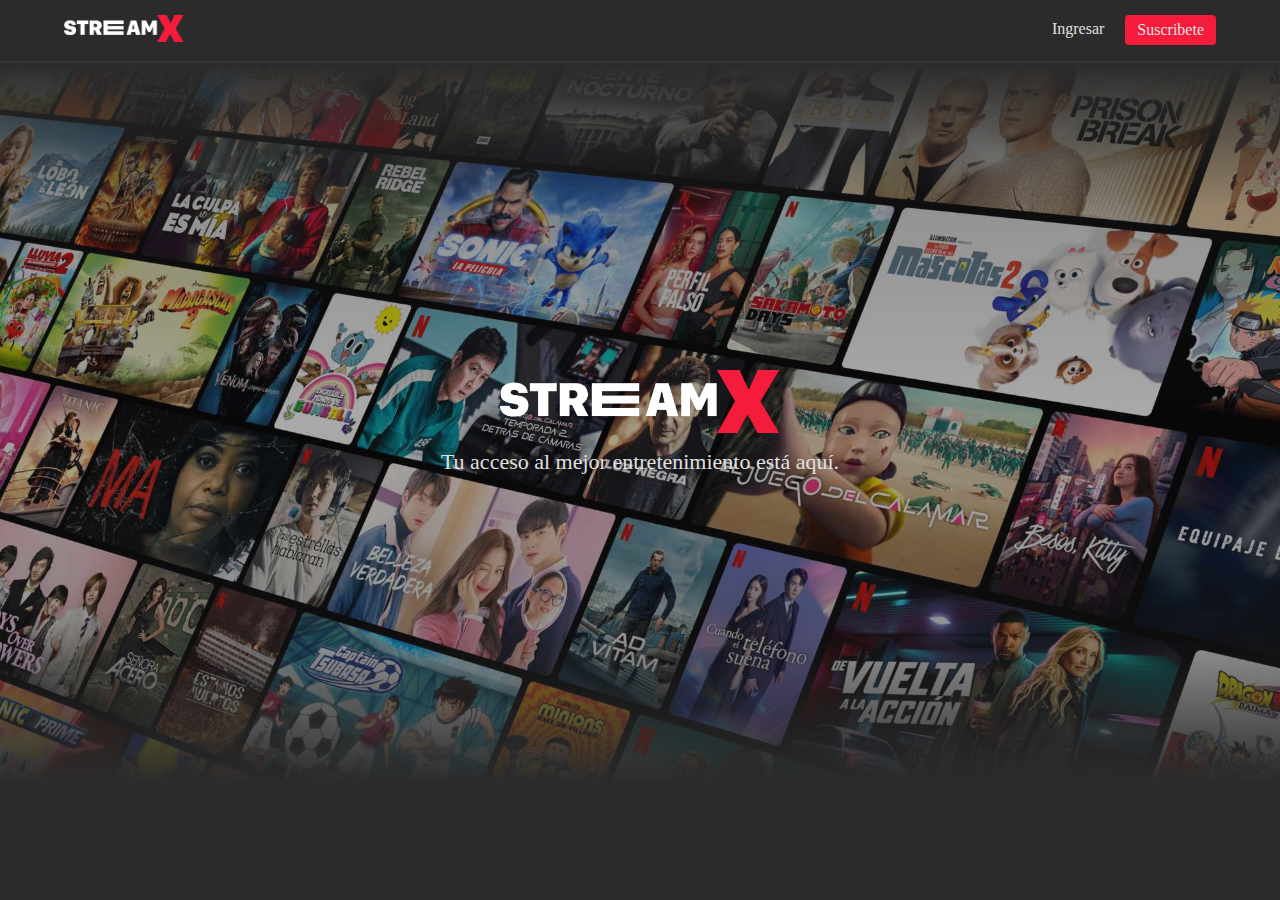
<file: image/StreamX.html>
<!DOCTYPE html>
<!-- saved from url=(0022)http://127.0.0.1:5500/ -->
<html lang="en"><head><meta http-equiv="Content-Type" content="text/html; charset=UTF-8">
    
    <meta name="viewport" content="width=device-width, initial-scale=1.0">
    <title>StreamX</title>
    
    <script src="./StreamX_files/f00de90934.js" crossorigin="anonymous"></script><style media="all" id="fa-v4-font-face">/*!
 * Font Awesome Free 6.7.2 by @fontawesome - https://fontawesome.com
 * License - https://fontawesome.com/license/free (Icons: CC BY 4.0, Fonts: SIL OFL 1.1, Code: MIT License)
 * Copyright 2024 Fonticons, Inc.
 */@font-face{font-family:"FontAwesome";font-display:block;src:url(https://ka-f.fontawesome.com/releases/v6.7.2/webfonts/free-fa-solid-900.woff2) format("woff2"),url(https://ka-f.fontawesome.com/releases/v6.7.2/webfonts/free-fa-solid-900.ttf) format("truetype")}@font-face{font-family:"FontAwesome";font-display:block;src:url(https://ka-f.fontawesome.com/releases/v6.7.2/webfonts/free-fa-brands-400.woff2) format("woff2"),url(https://ka-f.fontawesome.com/releases/v6.7.2/webfonts/free-fa-brands-400.ttf) format("truetype")}@font-face{font-family:"FontAwesome";font-display:block;src:url(https://ka-f.fontawesome.com/releases/v6.7.2/webfonts/free-fa-regular-400.woff2) format("woff2"),url(https://ka-f.fontawesome.com/releases/v6.7.2/webfonts/free-fa-regular-400.ttf) format("truetype");unicode-range:u+f003,u+f006,u+f014,u+f016-f017,u+f01a-f01b,u+f01d,u+f022,u+f03e,u+f044,u+f046,u+f05c-f05d,u+f06e,u+f070,u+f087-f088,u+f08a,u+f094,u+f096-f097,u+f09d,u+f0a0,u+f0a2,u+f0a4-f0a7,u+f0c5,u+f0c7,u+f0e5-f0e6,u+f0eb,u+f0f6-f0f8,u+f10c,u+f114-f115,u+f118-f11a,u+f11c-f11d,u+f133,u+f147,u+f14e,u+f150-f152,u+f185-f186,u+f18e,u+f190-f192,u+f196,u+f1c1-f1c9,u+f1d9,u+f1db,u+f1e3,u+f1ea,u+f1f7,u+f1f9,u+f20a,u+f247-f248,u+f24a,u+f24d,u+f255-f25b,u+f25d,u+f271-f274,u+f278,u+f27b,u+f28c,u+f28e,u+f29c,u+f2b5,u+f2b7,u+f2ba,u+f2bc,u+f2be,u+f2c0-f2c1,u+f2c3,u+f2d0,u+f2d2,u+f2d4,u+f2dc}@font-face{font-family:"FontAwesome";font-display:block;src:url(https://ka-f.fontawesome.com/releases/v6.7.2/webfonts/free-fa-v4compatibility.woff2) format("woff2"),url(https://ka-f.fontawesome.com/releases/v6.7.2/webfonts/free-fa-v4compatibility.ttf) format("truetype");unicode-range:u+f041,u+f047,u+f065-f066,u+f07d-f07e,u+f080,u+f08b,u+f08e,u+f090,u+f09a,u+f0ac,u+f0ae,u+f0b2,u+f0d0,u+f0d6,u+f0e4,u+f0ec,u+f10a-f10b,u+f123,u+f13e,u+f148-f149,u+f14c,u+f156,u+f15e,u+f160-f161,u+f163,u+f175-f178,u+f195,u+f1f8,u+f219,u+f27a}</style><style media="all" id="fa-v5-font-face">/*!
 * Font Awesome Free 6.7.2 by @fontawesome - https://fontawesome.com
 * License - https://fontawesome.com/license/free (Icons: CC BY 4.0, Fonts: SIL OFL 1.1, Code: MIT License)
 * Copyright 2024 Fonticons, Inc.
 */@font-face{font-family:"Font Awesome 5 Brands";font-display:block;font-weight:400;src:url(https://ka-f.fontawesome.com/releases/v6.7.2/webfonts/free-fa-brands-400.woff2) format("woff2"),url(https://ka-f.fontawesome.com/releases/v6.7.2/webfonts/free-fa-brands-400.ttf) format("truetype")}@font-face{font-family:"Font Awesome 5 Free";font-display:block;font-weight:900;src:url(https://ka-f.fontawesome.com/releases/v6.7.2/webfonts/free-fa-solid-900.woff2) format("woff2"),url(https://ka-f.fontawesome.com/releases/v6.7.2/webfonts/free-fa-solid-900.ttf) format("truetype")}@font-face{font-family:"Font Awesome 5 Free";font-display:block;font-weight:400;src:url(https://ka-f.fontawesome.com/releases/v6.7.2/webfonts/free-fa-regular-400.woff2) format("woff2"),url(https://ka-f.fontawesome.com/releases/v6.7.2/webfonts/free-fa-regular-400.ttf) format("truetype")}</style><style media="all" id="fa-v4-shims">/*!
 * Font Awesome Free 6.7.2 by @fontawesome - https://fontawesome.com
 * License - https://fontawesome.com/license/free (Icons: CC BY 4.0, Fonts: SIL OFL 1.1, Code: MIT License)
 * Copyright 2024 Fonticons, Inc.
 */.fa.fa-glass{--fa:"\f000"}.fa.fa-envelope-o{--fa:"\f0e0"}.fa.fa-envelope-o,.fa.fa-star-o{font-family:"Font Awesome 6 Free";font-weight:400}.fa.fa-star-o{--fa:"\f005"}.fa.fa-close,.fa.fa-remove{--fa:"\f00d"}.fa.fa-gear{--fa:"\f013"}.fa.fa-trash-o{font-family:"Font Awesome 6 Free";font-weight:400;--fa:"\f2ed"}.fa.fa-home{--fa:"\f015"}.fa.fa-file-o{--fa:"\f15b"}.fa.fa-clock-o,.fa.fa-file-o{font-family:"Font Awesome 6 Free";font-weight:400}.fa.fa-clock-o{--fa:"\f017"}.fa.fa-arrow-circle-o-down{--fa:"\f358"}.fa.fa-arrow-circle-o-down,.fa.fa-arrow-circle-o-up{font-family:"Font Awesome 6 Free";font-weight:400}.fa.fa-arrow-circle-o-up{--fa:"\f35b"}.fa.fa-play-circle-o{font-family:"Font Awesome 6 Free";font-weight:400;--fa:"\f144"}.fa.fa-repeat,.fa.fa-rotate-right{--fa:"\f01e"}.fa.fa-refresh{--fa:"\f021"}.fa.fa-list-alt{font-family:"Font Awesome 6 Free";font-weight:400;--fa:"\f022"}.fa.fa-dedent{--fa:"\f03b"}.fa.fa-video-camera{--fa:"\f03d"}.fa.fa-picture-o{--fa:"\f03e"}.fa.fa-photo,.fa.fa-picture-o{font-family:"Font Awesome 6 Free";font-weight:400}.fa.fa-photo{--fa:"\f03e"}.fa.fa-image{font-family:"Font Awesome 6 Free";font-weight:400;--fa:"\f03e"}.fa.fa-map-marker{--fa:"\f3c5"}.fa.fa-pencil-square-o{--fa:"\f044"}.fa.fa-edit,.fa.fa-pencil-square-o{font-family:"Font Awesome 6 Free";font-weight:400}.fa.fa-edit{--fa:"\f044"}.fa.fa-share-square-o{--fa:"\f14d"}.fa.fa-check-square-o{font-family:"Font Awesome 6 Free";font-weight:400;--fa:"\f14a"}.fa.fa-arrows{--fa:"\f0b2"}.fa.fa-times-circle-o{--fa:"\f057"}.fa.fa-check-circle-o,.fa.fa-times-circle-o{font-family:"Font Awesome 6 Free";font-weight:400}.fa.fa-check-circle-o{--fa:"\f058"}.fa.fa-mail-forward{--fa:"\f064"}.fa.fa-expand{--fa:"\f424"}.fa.fa-compress{--fa:"\f422"}.fa.fa-eye,.fa.fa-eye-slash{font-family:"Font Awesome 6 Free";font-weight:400}.fa.fa-warning{--fa:"\f071"}.fa.fa-calendar{--fa:"\f073"}.fa.fa-arrows-v{--fa:"\f338"}.fa.fa-arrows-h{--fa:"\f337"}.fa.fa-bar-chart,.fa.fa-bar-chart-o{--fa:"\e0e3"}.fa.fa-twitter-square{--fa:"\f081"}.fa.fa-facebook-square,.fa.fa-twitter-square{font-family:"Font Awesome 6 Brands";font-weight:400}.fa.fa-facebook-square{--fa:"\f082"}.fa.fa-gears{--fa:"\f085"}.fa.fa-thumbs-o-up{--fa:"\f164"}.fa.fa-thumbs-o-down,.fa.fa-thumbs-o-up{font-family:"Font Awesome 6 Free";font-weight:400}.fa.fa-thumbs-o-down{--fa:"\f165"}.fa.fa-heart-o{font-family:"Font Awesome 6 Free";font-weight:400;--fa:"\f004"}.fa.fa-sign-out{--fa:"\f2f5"}.fa.fa-linkedin-square{font-family:"Font Awesome 6 Brands";font-weight:400;--fa:"\f08c"}.fa.fa-thumb-tack{--fa:"\f08d"}.fa.fa-external-link{--fa:"\f35d"}.fa.fa-sign-in{--fa:"\f2f6"}.fa.fa-github-square{font-family:"Font Awesome 6 Brands";font-weight:400;--fa:"\f092"}.fa.fa-lemon-o{--fa:"\f094"}.fa.fa-lemon-o,.fa.fa-square-o{font-family:"Font Awesome 6 Free";font-weight:400}.fa.fa-square-o{--fa:"\f0c8"}.fa.fa-bookmark-o{font-family:"Font Awesome 6 Free";font-weight:400;--fa:"\f02e"}.fa.fa-facebook,.fa.fa-twitter{font-family:"Font Awesome 6 Brands";font-weight:400}.fa.fa-facebook{--fa:"\f39e"}.fa.fa-facebook-f{--fa:"\f39e"}.fa.fa-facebook-f,.fa.fa-github{font-family:"Font Awesome 6 Brands";font-weight:400}.fa.fa-credit-card{font-family:"Font Awesome 6 Free";font-weight:400}.fa.fa-feed{--fa:"\f09e"}.fa.fa-hdd-o{font-family:"Font Awesome 6 Free";font-weight:400;--fa:"\f0a0"}.fa.fa-hand-o-right{--fa:"\f0a4"}.fa.fa-hand-o-left,.fa.fa-hand-o-right{font-family:"Font Awesome 6 Free";font-weight:400}.fa.fa-hand-o-left{--fa:"\f0a5"}.fa.fa-hand-o-up{--fa:"\f0a6"}.fa.fa-hand-o-down,.fa.fa-hand-o-up{font-family:"Font Awesome 6 Free";font-weight:400}.fa.fa-hand-o-down{--fa:"\f0a7"}.fa.fa-globe{--fa:"\f57d"}.fa.fa-tasks{--fa:"\f828"}.fa.fa-arrows-alt{--fa:"\f31e"}.fa.fa-group{--fa:"\f0c0"}.fa.fa-chain{--fa:"\f0c1"}.fa.fa-cut{--fa:"\f0c4"}.fa.fa-files-o{--fa:"\f0c5"}.fa.fa-files-o,.fa.fa-floppy-o{font-family:"Font Awesome 6 Free";font-weight:400}.fa.fa-floppy-o{--fa:"\f0c7"}.fa.fa-save{font-family:"Font Awesome 6 Free";font-weight:400;--fa:"\f0c7"}.fa.fa-navicon,.fa.fa-reorder{--fa:"\f0c9"}.fa.fa-magic{--fa:"\e2ca"}.fa.fa-pinterest,.fa.fa-pinterest-square{font-family:"Font Awesome 6 Brands";font-weight:400}.fa.fa-pinterest-square{--fa:"\f0d3"}.fa.fa-google-plus-square{--fa:"\f0d4"}.fa.fa-google-plus,.fa.fa-google-plus-square{font-family:"Font Awesome 6 Brands";font-weight:400}.fa.fa-google-plus{--fa:"\f0d5"}.fa.fa-money{--fa:"\f3d1"}.fa.fa-unsorted{--fa:"\f0dc"}.fa.fa-sort-desc{--fa:"\f0dd"}.fa.fa-sort-asc{--fa:"\f0de"}.fa.fa-linkedin{font-family:"Font Awesome 6 Brands";font-weight:400;--fa:"\f0e1"}.fa.fa-rotate-left{--fa:"\f0e2"}.fa.fa-legal{--fa:"\f0e3"}.fa.fa-dashboard,.fa.fa-tachometer{--fa:"\f625"}.fa.fa-comment-o{--fa:"\f075"}.fa.fa-comment-o,.fa.fa-comments-o{font-family:"Font Awesome 6 Free";font-weight:400}.fa.fa-comments-o{--fa:"\f086"}.fa.fa-flash{--fa:"\f0e7"}.fa.fa-clipboard{--fa:"\f0ea"}.fa.fa-lightbulb-o{font-family:"Font Awesome 6 Free";font-weight:400;--fa:"\f0eb"}.fa.fa-exchange{--fa:"\f362"}.fa.fa-cloud-download{--fa:"\f0ed"}.fa.fa-cloud-upload{--fa:"\f0ee"}.fa.fa-bell-o{font-family:"Font Awesome 6 Free";font-weight:400;--fa:"\f0f3"}.fa.fa-cutlery{--fa:"\f2e7"}.fa.fa-file-text-o{--fa:"\f15c"}.fa.fa-building-o,.fa.fa-file-text-o{font-family:"Font Awesome 6 Free";font-weight:400}.fa.fa-building-o{--fa:"\f1ad"}.fa.fa-hospital-o{font-family:"Font Awesome 6 Free";font-weight:400;--fa:"\f0f8"}.fa.fa-tablet{--fa:"\f3fa"}.fa.fa-mobile,.fa.fa-mobile-phone{--fa:"\f3cd"}.fa.fa-circle-o{font-family:"Font Awesome 6 Free";font-weight:400;--fa:"\f111"}.fa.fa-mail-reply{--fa:"\f3e5"}.fa.fa-github-alt{font-family:"Font Awesome 6 Brands";font-weight:400}.fa.fa-folder-o{--fa:"\f07b"}.fa.fa-folder-o,.fa.fa-folder-open-o{font-family:"Font Awesome 6 Free";font-weight:400}.fa.fa-folder-open-o{--fa:"\f07c"}.fa.fa-smile-o{--fa:"\f118"}.fa.fa-frown-o,.fa.fa-smile-o{font-family:"Font Awesome 6 Free";font-weight:400}.fa.fa-frown-o{--fa:"\f119"}.fa.fa-meh-o{--fa:"\f11a"}.fa.fa-keyboard-o,.fa.fa-meh-o{font-family:"Font Awesome 6 Free";font-weight:400}.fa.fa-keyboard-o{--fa:"\f11c"}.fa.fa-flag-o{font-family:"Font Awesome 6 Free";font-weight:400;--fa:"\f024"}.fa.fa-mail-reply-all{--fa:"\f122"}.fa.fa-star-half-o{--fa:"\f5c0"}.fa.fa-star-half-empty,.fa.fa-star-half-o{font-family:"Font Awesome 6 Free";font-weight:400}.fa.fa-star-half-empty{--fa:"\f5c0"}.fa.fa-star-half-full{font-family:"Font Awesome 6 Free";font-weight:400;--fa:"\f5c0"}.fa.fa-code-fork{--fa:"\f126"}.fa.fa-chain-broken,.fa.fa-unlink{--fa:"\f127"}.fa.fa-calendar-o{font-family:"Font Awesome 6 Free";font-weight:400;--fa:"\f133"}.fa.fa-css3,.fa.fa-html5,.fa.fa-maxcdn{font-family:"Font Awesome 6 Brands";font-weight:400}.fa.fa-unlock-alt{--fa:"\f09c"}.fa.fa-minus-square-o{font-family:"Font Awesome 6 Free";font-weight:400;--fa:"\f146"}.fa.fa-level-up{--fa:"\f3bf"}.fa.fa-level-down{--fa:"\f3be"}.fa.fa-pencil-square{--fa:"\f14b"}.fa.fa-external-link-square{--fa:"\f360"}.fa.fa-compass{font-family:"Font Awesome 6 Free";font-weight:400}.fa.fa-caret-square-o-down{font-family:"Font Awesome 6 Free";font-weight:400;--fa:"\f150"}.fa.fa-toggle-down{font-family:"Font Awesome 6 Free";font-weight:400;--fa:"\f150"}.fa.fa-caret-square-o-up{font-family:"Font Awesome 6 Free";font-weight:400;--fa:"\f151"}.fa.fa-toggle-up{font-family:"Font Awesome 6 Free";font-weight:400;--fa:"\f151"}.fa.fa-caret-square-o-right{font-family:"Font Awesome 6 Free";font-weight:400;--fa:"\f152"}.fa.fa-toggle-right{font-family:"Font Awesome 6 Free";font-weight:400;--fa:"\f152"}.fa.fa-eur,.fa.fa-euro{--fa:"\f153"}.fa.fa-gbp{--fa:"\f154"}.fa.fa-dollar,.fa.fa-usd{--fa:"\24"}.fa.fa-inr,.fa.fa-rupee{--fa:"\e1bc"}.fa.fa-cny,.fa.fa-jpy,.fa.fa-rmb,.fa.fa-yen{--fa:"\f157"}.fa.fa-rouble,.fa.fa-rub,.fa.fa-ruble{--fa:"\f158"}.fa.fa-krw,.fa.fa-won{--fa:"\f159"}.fa.fa-bitcoin,.fa.fa-btc{font-family:"Font Awesome 6 Brands";font-weight:400}.fa.fa-bitcoin{--fa:"\f15a"}.fa.fa-file-text{--fa:"\f15c"}.fa.fa-sort-alpha-asc{--fa:"\f15d"}.fa.fa-sort-alpha-desc{--fa:"\f881"}.fa.fa-sort-amount-asc{--fa:"\f884"}.fa.fa-sort-amount-desc{--fa:"\f160"}.fa.fa-sort-numeric-asc{--fa:"\f162"}.fa.fa-sort-numeric-desc{--fa:"\f886"}.fa.fa-youtube-square{--fa:"\f431"}.fa.fa-xing,.fa.fa-xing-square,.fa.fa-youtube,.fa.fa-youtube-square{font-family:"Font Awesome 6 Brands";font-weight:400}.fa.fa-xing-square{--fa:"\f169"}.fa.fa-youtube-play{--fa:"\f167"}.fa.fa-adn,.fa.fa-bitbucket,.fa.fa-bitbucket-square,.fa.fa-dropbox,.fa.fa-flickr,.fa.fa-instagram,.fa.fa-stack-overflow,.fa.fa-youtube-play{font-family:"Font Awesome 6 Brands";font-weight:400}.fa.fa-bitbucket-square{--fa:"\f171"}.fa.fa-tumblr,.fa.fa-tumblr-square{font-family:"Font Awesome 6 Brands";font-weight:400}.fa.fa-tumblr-square{--fa:"\f174"}.fa.fa-long-arrow-down{--fa:"\f309"}.fa.fa-long-arrow-up{--fa:"\f30c"}.fa.fa-long-arrow-left{--fa:"\f30a"}.fa.fa-long-arrow-right{--fa:"\f30b"}.fa.fa-android,.fa.fa-apple,.fa.fa-dribbble,.fa.fa-foursquare,.fa.fa-gittip,.fa.fa-gratipay,.fa.fa-linux,.fa.fa-skype,.fa.fa-trello,.fa.fa-windows{font-family:"Font Awesome 6 Brands";font-weight:400}.fa.fa-gittip{--fa:"\f184"}.fa.fa-sun-o{--fa:"\f185"}.fa.fa-moon-o,.fa.fa-sun-o{font-family:"Font Awesome 6 Free";font-weight:400}.fa.fa-moon-o{--fa:"\f186"}.fa.fa-pagelines,.fa.fa-renren,.fa.fa-stack-exchange,.fa.fa-vk,.fa.fa-weibo{font-family:"Font Awesome 6 Brands";font-weight:400}.fa.fa-arrow-circle-o-right{--fa:"\f35a"}.fa.fa-arrow-circle-o-left,.fa.fa-arrow-circle-o-right{font-family:"Font Awesome 6 Free";font-weight:400}.fa.fa-arrow-circle-o-left{--fa:"\f359"}.fa.fa-caret-square-o-left{font-family:"Font Awesome 6 Free";font-weight:400;--fa:"\f191"}.fa.fa-toggle-left{--fa:"\f191"}.fa.fa-dot-circle-o,.fa.fa-toggle-left{font-family:"Font Awesome 6 Free";font-weight:400}.fa.fa-dot-circle-o{--fa:"\f192"}.fa.fa-vimeo-square{font-family:"Font Awesome 6 Brands";font-weight:400;--fa:"\f194"}.fa.fa-try,.fa.fa-turkish-lira{--fa:"\e2bb"}.fa.fa-plus-square-o{font-family:"Font Awesome 6 Free";font-weight:400;--fa:"\f0fe"}.fa.fa-openid,.fa.fa-slack,.fa.fa-wordpress{font-family:"Font Awesome 6 Brands";font-weight:400}.fa.fa-bank,.fa.fa-institution{--fa:"\f19c"}.fa.fa-mortar-board{--fa:"\f19d"}.fa.fa-google,.fa.fa-reddit,.fa.fa-reddit-square,.fa.fa-yahoo{font-family:"Font Awesome 6 Brands";font-weight:400}.fa.fa-reddit-square{--fa:"\f1a2"}.fa.fa-behance,.fa.fa-behance-square,.fa.fa-delicious,.fa.fa-digg,.fa.fa-drupal,.fa.fa-joomla,.fa.fa-pied-piper-alt,.fa.fa-pied-piper-pp,.fa.fa-stumbleupon,.fa.fa-stumbleupon-circle{font-family:"Font Awesome 6 Brands";font-weight:400}.fa.fa-behance-square{--fa:"\f1b5"}.fa.fa-steam,.fa.fa-steam-square{font-family:"Font Awesome 6 Brands";font-weight:400}.fa.fa-steam-square{--fa:"\f1b7"}.fa.fa-automobile{--fa:"\f1b9"}.fa.fa-cab{--fa:"\f1ba"}.fa.fa-deviantart,.fa.fa-soundcloud,.fa.fa-spotify{font-family:"Font Awesome 6 Brands";font-weight:400}.fa.fa-file-pdf-o{--fa:"\f1c1"}.fa.fa-file-pdf-o,.fa.fa-file-word-o{font-family:"Font Awesome 6 Free";font-weight:400}.fa.fa-file-word-o{--fa:"\f1c2"}.fa.fa-file-excel-o{--fa:"\f1c3"}.fa.fa-file-excel-o,.fa.fa-file-powerpoint-o{font-family:"Font Awesome 6 Free";font-weight:400}.fa.fa-file-powerpoint-o{--fa:"\f1c4"}.fa.fa-file-image-o{--fa:"\f1c5"}.fa.fa-file-image-o,.fa.fa-file-photo-o{font-family:"Font Awesome 6 Free";font-weight:400}.fa.fa-file-photo-o{--fa:"\f1c5"}.fa.fa-file-picture-o{--fa:"\f1c5"}.fa.fa-file-archive-o,.fa.fa-file-picture-o{font-family:"Font Awesome 6 Free";font-weight:400}.fa.fa-file-archive-o{--fa:"\f1c6"}.fa.fa-file-zip-o{--fa:"\f1c6"}.fa.fa-file-audio-o,.fa.fa-file-zip-o{font-family:"Font Awesome 6 Free";font-weight:400}.fa.fa-file-audio-o{--fa:"\f1c7"}.fa.fa-file-sound-o{--fa:"\f1c7"}.fa.fa-file-sound-o,.fa.fa-file-video-o{font-family:"Font Awesome 6 Free";font-weight:400}.fa.fa-file-video-o{--fa:"\f1c8"}.fa.fa-file-movie-o{--fa:"\f1c8"}.fa.fa-file-code-o,.fa.fa-file-movie-o{font-family:"Font Awesome 6 Free";font-weight:400}.fa.fa-file-code-o{--fa:"\f1c9"}.fa.fa-codepen,.fa.fa-jsfiddle,.fa.fa-vine{font-family:"Font Awesome 6 Brands";font-weight:400}.fa.fa-life-bouy,.fa.fa-life-buoy,.fa.fa-life-saver,.fa.fa-support{--fa:"\f1cd"}.fa.fa-circle-o-notch{--fa:"\f1ce"}.fa.fa-ra,.fa.fa-rebel{font-family:"Font Awesome 6 Brands";font-weight:400}.fa.fa-ra{--fa:"\f1d0"}.fa.fa-resistance{--fa:"\f1d0"}.fa.fa-empire,.fa.fa-ge,.fa.fa-resistance{font-family:"Font Awesome 6 Brands";font-weight:400}.fa.fa-ge{--fa:"\f1d1"}.fa.fa-git-square{--fa:"\f1d2"}.fa.fa-git,.fa.fa-git-square,.fa.fa-hacker-news,.fa.fa-y-combinator-square{font-family:"Font Awesome 6 Brands";font-weight:400}.fa.fa-y-combinator-square{--fa:"\f1d4"}.fa.fa-yc-square{--fa:"\f1d4"}.fa.fa-qq,.fa.fa-tencent-weibo,.fa.fa-wechat,.fa.fa-weixin,.fa.fa-yc-square{font-family:"Font Awesome 6 Brands";font-weight:400}.fa.fa-wechat{--fa:"\f1d7"}.fa.fa-send{--fa:"\f1d8"}.fa.fa-paper-plane-o{--fa:"\f1d8"}.fa.fa-paper-plane-o,.fa.fa-send-o{font-family:"Font Awesome 6 Free";font-weight:400}.fa.fa-send-o{--fa:"\f1d8"}.fa.fa-circle-thin{font-family:"Font Awesome 6 Free";font-weight:400;--fa:"\f111"}.fa.fa-header{--fa:"\f1dc"}.fa.fa-futbol-o{--fa:"\f1e3"}.fa.fa-futbol-o,.fa.fa-soccer-ball-o{font-family:"Font Awesome 6 Free";font-weight:400}.fa.fa-soccer-ball-o{--fa:"\f1e3"}.fa.fa-slideshare,.fa.fa-twitch,.fa.fa-yelp{font-family:"Font Awesome 6 Brands";font-weight:400}.fa.fa-newspaper-o{font-family:"Font Awesome 6 Free";font-weight:400;--fa:"\f1ea"}.fa.fa-cc-amex,.fa.fa-cc-discover,.fa.fa-cc-mastercard,.fa.fa-cc-paypal,.fa.fa-cc-stripe,.fa.fa-cc-visa,.fa.fa-google-wallet,.fa.fa-paypal{font-family:"Font Awesome 6 Brands";font-weight:400}.fa.fa-bell-slash-o{font-family:"Font Awesome 6 Free";font-weight:400;--fa:"\f1f6"}.fa.fa-trash{--fa:"\f2ed"}.fa.fa-copyright{font-family:"Font Awesome 6 Free";font-weight:400}.fa.fa-eyedropper{--fa:"\f1fb"}.fa.fa-area-chart{--fa:"\f1fe"}.fa.fa-pie-chart{--fa:"\f200"}.fa.fa-line-chart{--fa:"\f201"}.fa.fa-lastfm,.fa.fa-lastfm-square{font-family:"Font Awesome 6 Brands";font-weight:400}.fa.fa-lastfm-square{--fa:"\f203"}.fa.fa-angellist,.fa.fa-ioxhost{font-family:"Font Awesome 6 Brands";font-weight:400}.fa.fa-cc{font-family:"Font Awesome 6 Free";font-weight:400;--fa:"\f20a"}.fa.fa-ils,.fa.fa-shekel,.fa.fa-sheqel{--fa:"\f20b"}.fa.fa-buysellads,.fa.fa-connectdevelop,.fa.fa-dashcube,.fa.fa-forumbee,.fa.fa-leanpub,.fa.fa-sellsy,.fa.fa-shirtsinbulk,.fa.fa-simplybuilt,.fa.fa-skyatlas{font-family:"Font Awesome 6 Brands";font-weight:400}.fa.fa-diamond{font-family:"Font Awesome 6 Free";font-weight:400;--fa:"\f3a5"}.fa.fa-intersex,.fa.fa-transgender{--fa:"\f224"}.fa.fa-transgender-alt{--fa:"\f225"}.fa.fa-facebook-official{--fa:"\f09a"}.fa.fa-facebook-official,.fa.fa-pinterest-p,.fa.fa-whatsapp{font-family:"Font Awesome 6 Brands";font-weight:400}.fa.fa-hotel{--fa:"\f236"}.fa.fa-medium,.fa.fa-viacoin,.fa.fa-y-combinator,.fa.fa-yc{font-family:"Font Awesome 6 Brands";font-weight:400}.fa.fa-yc{--fa:"\f23b"}.fa.fa-expeditedssl,.fa.fa-opencart,.fa.fa-optin-monster{font-family:"Font Awesome 6 Brands";font-weight:400}.fa.fa-battery,.fa.fa-battery-4{--fa:"\f240"}.fa.fa-battery-3{--fa:"\f241"}.fa.fa-battery-2{--fa:"\f242"}.fa.fa-battery-1{--fa:"\f243"}.fa.fa-battery-0{--fa:"\f244"}.fa.fa-object-group,.fa.fa-object-ungroup,.fa.fa-sticky-note-o{font-family:"Font Awesome 6 Free";font-weight:400}.fa.fa-sticky-note-o{--fa:"\f249"}.fa.fa-cc-diners-club,.fa.fa-cc-jcb{font-family:"Font Awesome 6 Brands";font-weight:400}.fa.fa-clone{font-family:"Font Awesome 6 Free";font-weight:400}.fa.fa-hourglass-o{--fa:"\f254"}.fa.fa-hourglass-1{--fa:"\f251"}.fa.fa-hourglass-2{--fa:"\f252"}.fa.fa-hourglass-3{--fa:"\f253"}.fa.fa-hand-rock-o{--fa:"\f255"}.fa.fa-hand-grab-o,.fa.fa-hand-rock-o{font-family:"Font Awesome 6 Free";font-weight:400}.fa.fa-hand-grab-o{--fa:"\f255"}.fa.fa-hand-paper-o{--fa:"\f256"}.fa.fa-hand-paper-o,.fa.fa-hand-stop-o{font-family:"Font Awesome 6 Free";font-weight:400}.fa.fa-hand-stop-o{--fa:"\f256"}.fa.fa-hand-scissors-o{--fa:"\f257"}.fa.fa-hand-lizard-o,.fa.fa-hand-scissors-o{font-family:"Font Awesome 6 Free";font-weight:400}.fa.fa-hand-lizard-o{--fa:"\f258"}.fa.fa-hand-spock-o{--fa:"\f259"}.fa.fa-hand-pointer-o,.fa.fa-hand-spock-o{font-family:"Font Awesome 6 Free";font-weight:400}.fa.fa-hand-pointer-o{--fa:"\f25a"}.fa.fa-hand-peace-o{--fa:"\f25b"}.fa.fa-hand-peace-o,.fa.fa-registered{font-family:"Font Awesome 6 Free";font-weight:400}.fa.fa-creative-commons,.fa.fa-gg,.fa.fa-gg-circle,.fa.fa-odnoklassniki,.fa.fa-odnoklassniki-square{font-family:"Font Awesome 6 Brands";font-weight:400}.fa.fa-odnoklassniki-square{--fa:"\f264"}.fa.fa-chrome,.fa.fa-firefox,.fa.fa-get-pocket,.fa.fa-internet-explorer,.fa.fa-opera,.fa.fa-safari,.fa.fa-wikipedia-w{font-family:"Font Awesome 6 Brands";font-weight:400}.fa.fa-television{--fa:"\f26c"}.fa.fa-500px,.fa.fa-amazon,.fa.fa-contao{font-family:"Font Awesome 6 Brands";font-weight:400}.fa.fa-calendar-plus-o{--fa:"\f271"}.fa.fa-calendar-minus-o,.fa.fa-calendar-plus-o{font-family:"Font Awesome 6 Free";font-weight:400}.fa.fa-calendar-minus-o{--fa:"\f272"}.fa.fa-calendar-times-o{--fa:"\f273"}.fa.fa-calendar-check-o,.fa.fa-calendar-times-o{font-family:"Font Awesome 6 Free";font-weight:400}.fa.fa-calendar-check-o{--fa:"\f274"}.fa.fa-map-o{font-family:"Font Awesome 6 Free";font-weight:400;--fa:"\f279"}.fa.fa-commenting{--fa:"\f4ad"}.fa.fa-commenting-o{font-family:"Font Awesome 6 Free";font-weight:400;--fa:"\f4ad"}.fa.fa-houzz,.fa.fa-vimeo{font-family:"Font Awesome 6 Brands";font-weight:400}.fa.fa-vimeo{--fa:"\f27d"}.fa.fa-black-tie,.fa.fa-edge,.fa.fa-fonticons,.fa.fa-reddit-alien{font-family:"Font Awesome 6 Brands";font-weight:400}.fa.fa-credit-card-alt{--fa:"\f09d"}.fa.fa-codiepie,.fa.fa-fort-awesome,.fa.fa-mixcloud,.fa.fa-modx,.fa.fa-product-hunt,.fa.fa-scribd,.fa.fa-usb{font-family:"Font Awesome 6 Brands";font-weight:400}.fa.fa-pause-circle-o{--fa:"\f28b"}.fa.fa-pause-circle-o,.fa.fa-stop-circle-o{font-family:"Font Awesome 6 Free";font-weight:400}.fa.fa-stop-circle-o{--fa:"\f28d"}.fa.fa-bluetooth,.fa.fa-bluetooth-b,.fa.fa-envira,.fa.fa-gitlab,.fa.fa-wheelchair-alt,.fa.fa-wpbeginner,.fa.fa-wpforms{font-family:"Font Awesome 6 Brands";font-weight:400}.fa.fa-wheelchair-alt{--fa:"\f368"}.fa.fa-question-circle-o{font-family:"Font Awesome 6 Free";font-weight:400;--fa:"\f059"}.fa.fa-volume-control-phone{--fa:"\f2a0"}.fa.fa-asl-interpreting{--fa:"\f2a3"}.fa.fa-deafness,.fa.fa-hard-of-hearing{--fa:"\f2a4"}.fa.fa-glide,.fa.fa-glide-g{font-family:"Font Awesome 6 Brands";font-weight:400}.fa.fa-signing{--fa:"\f2a7"}.fa.fa-viadeo,.fa.fa-viadeo-square{font-family:"Font Awesome 6 Brands";font-weight:400}.fa.fa-viadeo-square{--fa:"\f2aa"}.fa.fa-snapchat,.fa.fa-snapchat-ghost{font-family:"Font Awesome 6 Brands";font-weight:400}.fa.fa-snapchat-ghost{--fa:"\f2ab"}.fa.fa-snapchat-square{--fa:"\f2ad"}.fa.fa-first-order,.fa.fa-google-plus-official,.fa.fa-pied-piper,.fa.fa-snapchat-square,.fa.fa-themeisle,.fa.fa-yoast{font-family:"Font Awesome 6 Brands";font-weight:400}.fa.fa-google-plus-official{--fa:"\f2b3"}.fa.fa-google-plus-circle{--fa:"\f2b3"}.fa.fa-fa,.fa.fa-font-awesome,.fa.fa-google-plus-circle{font-family:"Font Awesome 6 Brands";font-weight:400}.fa.fa-fa{--fa:"\f2b4"}.fa.fa-handshake-o{--fa:"\f2b5"}.fa.fa-envelope-open-o,.fa.fa-handshake-o{font-family:"Font Awesome 6 Free";font-weight:400}.fa.fa-envelope-open-o{--fa:"\f2b6"}.fa.fa-linode{font-family:"Font Awesome 6 Brands";font-weight:400}.fa.fa-address-book-o{font-family:"Font Awesome 6 Free";font-weight:400;--fa:"\f2b9"}.fa.fa-vcard{--fa:"\f2bb"}.fa.fa-address-card-o{--fa:"\f2bb"}.fa.fa-address-card-o,.fa.fa-vcard-o{font-family:"Font Awesome 6 Free";font-weight:400}.fa.fa-vcard-o{--fa:"\f2bb"}.fa.fa-user-circle-o{--fa:"\f2bd"}.fa.fa-user-circle-o,.fa.fa-user-o{font-family:"Font Awesome 6 Free";font-weight:400}.fa.fa-user-o{--fa:"\f007"}.fa.fa-id-badge{font-family:"Font Awesome 6 Free";font-weight:400}.fa.fa-drivers-license{--fa:"\f2c2"}.fa.fa-id-card-o{--fa:"\f2c2"}.fa.fa-drivers-license-o,.fa.fa-id-card-o{font-family:"Font Awesome 6 Free";font-weight:400}.fa.fa-drivers-license-o{--fa:"\f2c2"}.fa.fa-free-code-camp,.fa.fa-quora,.fa.fa-telegram{font-family:"Font Awesome 6 Brands";font-weight:400}.fa.fa-thermometer,.fa.fa-thermometer-4{--fa:"\f2c7"}.fa.fa-thermometer-3{--fa:"\f2c8"}.fa.fa-thermometer-2{--fa:"\f2c9"}.fa.fa-thermometer-1{--fa:"\f2ca"}.fa.fa-thermometer-0{--fa:"\f2cb"}.fa.fa-bathtub,.fa.fa-s15{--fa:"\f2cd"}.fa.fa-window-maximize,.fa.fa-window-restore{font-family:"Font Awesome 6 Free";font-weight:400}.fa.fa-times-rectangle{--fa:"\f410"}.fa.fa-window-close-o{--fa:"\f410"}.fa.fa-times-rectangle-o,.fa.fa-window-close-o{font-family:"Font Awesome 6 Free";font-weight:400}.fa.fa-times-rectangle-o{--fa:"\f410"}.fa.fa-bandcamp,.fa.fa-eercast,.fa.fa-etsy,.fa.fa-grav,.fa.fa-imdb,.fa.fa-ravelry{font-family:"Font Awesome 6 Brands";font-weight:400}.fa.fa-eercast{--fa:"\f2da"}.fa.fa-snowflake-o{font-family:"Font Awesome 6 Free";font-weight:400;--fa:"\f2dc"}.fa.fa-meetup,.fa.fa-superpowers,.fa.fa-wpexplorer{font-family:"Font Awesome 6 Brands";font-weight:400}</style><style media="all" id="fa-main">/*!
 * Font Awesome Free 6.7.2 by @fontawesome - https://fontawesome.com
 * License - https://fontawesome.com/license/free (Icons: CC BY 4.0, Fonts: SIL OFL 1.1, Code: MIT License)
 * Copyright 2024 Fonticons, Inc.
 */.fa{font-family:var(--fa-style-family,"Font Awesome 6 Free");font-weight:var(--fa-style,900)}.fa,.fa-brands,.fa-regular,.fa-solid,.fab,.far,.fas{-moz-osx-font-smoothing:grayscale;-webkit-font-smoothing:antialiased;display:var(--fa-display,inline-block);font-style:normal;font-variant:normal;line-height:1;text-rendering:auto}.fa-brands:before,.fa-regular:before,.fa-solid:before,.fa:before,.fab:before,.far:before,.fas:before{content:var(--fa)}.fa-classic,.fa-regular,.fa-solid,.far,.fas{font-family:"Font Awesome 6 Free"}.fa-brands,.fab{font-family:"Font Awesome 6 Brands"}.fa-1x{font-size:1em}.fa-2x{font-size:2em}.fa-3x{font-size:3em}.fa-4x{font-size:4em}.fa-5x{font-size:5em}.fa-6x{font-size:6em}.fa-7x{font-size:7em}.fa-8x{font-size:8em}.fa-9x{font-size:9em}.fa-10x{font-size:10em}.fa-2xs{font-size:.625em;line-height:.1em;vertical-align:.225em}.fa-xs{font-size:.75em;line-height:.08333em;vertical-align:.125em}.fa-sm{font-size:.875em;line-height:.07143em;vertical-align:.05357em}.fa-lg{font-size:1.25em;line-height:.05em;vertical-align:-.075em}.fa-xl{font-size:1.5em;line-height:.04167em;vertical-align:-.125em}.fa-2xl{font-size:2em;line-height:.03125em;vertical-align:-.1875em}.fa-fw{text-align:center;width:1.25em}.fa-ul{list-style-type:none;margin-left:var(--fa-li-margin,2.5em);padding-left:0}.fa-ul>li{position:relative}.fa-li{left:calc(var(--fa-li-width, 2em)*-1);position:absolute;text-align:center;width:var(--fa-li-width,2em);line-height:inherit}.fa-border{border-radius:var(--fa-border-radius,.1em);border:var(--fa-border-width,.08em) var(--fa-border-style,solid) var(--fa-border-color,#eee);padding:var(--fa-border-padding,.2em .25em .15em)}.fa-pull-left{float:left;margin-right:var(--fa-pull-margin,.3em)}.fa-pull-right{float:right;margin-left:var(--fa-pull-margin,.3em)}.fa-beat{animation-name:fa-beat;animation-delay:var(--fa-animation-delay,0s);animation-direction:var(--fa-animation-direction,normal);animation-duration:var(--fa-animation-duration,1s);animation-iteration-count:var(--fa-animation-iteration-count,infinite);animation-timing-function:var(--fa-animation-timing,ease-in-out)}.fa-bounce{animation-name:fa-bounce;animation-delay:var(--fa-animation-delay,0s);animation-direction:var(--fa-animation-direction,normal);animation-duration:var(--fa-animation-duration,1s);animation-iteration-count:var(--fa-animation-iteration-count,infinite);animation-timing-function:var(--fa-animation-timing,cubic-bezier(.28,.84,.42,1))}.fa-fade{animation-name:fa-fade;animation-iteration-count:var(--fa-animation-iteration-count,infinite);animation-timing-function:var(--fa-animation-timing,cubic-bezier(.4,0,.6,1))}.fa-beat-fade,.fa-fade{animation-delay:var(--fa-animation-delay,0s);animation-direction:var(--fa-animation-direction,normal);animation-duration:var(--fa-animation-duration,1s)}.fa-beat-fade{animation-name:fa-beat-fade;animation-iteration-count:var(--fa-animation-iteration-count,infinite);animation-timing-function:var(--fa-animation-timing,cubic-bezier(.4,0,.6,1))}.fa-flip{animation-name:fa-flip;animation-delay:var(--fa-animation-delay,0s);animation-direction:var(--fa-animation-direction,normal);animation-duration:var(--fa-animation-duration,1s);animation-iteration-count:var(--fa-animation-iteration-count,infinite);animation-timing-function:var(--fa-animation-timing,ease-in-out)}.fa-shake{animation-name:fa-shake;animation-duration:var(--fa-animation-duration,1s);animation-iteration-count:var(--fa-animation-iteration-count,infinite);animation-timing-function:var(--fa-animation-timing,linear)}.fa-shake,.fa-spin{animation-delay:var(--fa-animation-delay,0s);animation-direction:var(--fa-animation-direction,normal)}.fa-spin{animation-name:fa-spin;animation-duration:var(--fa-animation-duration,2s);animation-iteration-count:var(--fa-animation-iteration-count,infinite);animation-timing-function:var(--fa-animation-timing,linear)}.fa-spin-reverse{--fa-animation-direction:reverse}.fa-pulse,.fa-spin-pulse{animation-name:fa-spin;animation-direction:var(--fa-animation-direction,normal);animation-duration:var(--fa-animation-duration,1s);animation-iteration-count:var(--fa-animation-iteration-count,infinite);animation-timing-function:var(--fa-animation-timing,steps(8))}@media (prefers-reduced-motion:reduce){.fa-beat,.fa-beat-fade,.fa-bounce,.fa-fade,.fa-flip,.fa-pulse,.fa-shake,.fa-spin,.fa-spin-pulse{animation-delay:-1ms;animation-duration:1ms;animation-iteration-count:1;transition-delay:0s;transition-duration:0s}}@keyframes fa-beat{0%,90%{transform:scale(1)}45%{transform:scale(var(--fa-beat-scale,1.25))}}@keyframes fa-bounce{0%{transform:scale(1) translateY(0)}10%{transform:scale(var(--fa-bounce-start-scale-x,1.1),var(--fa-bounce-start-scale-y,.9)) translateY(0)}30%{transform:scale(var(--fa-bounce-jump-scale-x,.9),var(--fa-bounce-jump-scale-y,1.1)) translateY(var(--fa-bounce-height,-.5em))}50%{transform:scale(var(--fa-bounce-land-scale-x,1.05),var(--fa-bounce-land-scale-y,.95)) translateY(0)}57%{transform:scale(1) translateY(var(--fa-bounce-rebound,-.125em))}64%{transform:scale(1) translateY(0)}to{transform:scale(1) translateY(0)}}@keyframes fa-fade{50%{opacity:var(--fa-fade-opacity,.4)}}@keyframes fa-beat-fade{0%,to{opacity:var(--fa-beat-fade-opacity,.4);transform:scale(1)}50%{opacity:1;transform:scale(var(--fa-beat-fade-scale,1.125))}}@keyframes fa-flip{50%{transform:rotate3d(var(--fa-flip-x,0),var(--fa-flip-y,1),var(--fa-flip-z,0),var(--fa-flip-angle,-180deg))}}@keyframes fa-shake{0%{transform:rotate(-15deg)}4%{transform:rotate(15deg)}8%,24%{transform:rotate(-18deg)}12%,28%{transform:rotate(18deg)}16%{transform:rotate(-22deg)}20%{transform:rotate(22deg)}32%{transform:rotate(-12deg)}36%{transform:rotate(12deg)}40%,to{transform:rotate(0deg)}}@keyframes fa-spin{0%{transform:rotate(0deg)}to{transform:rotate(1turn)}}.fa-rotate-90{transform:rotate(90deg)}.fa-rotate-180{transform:rotate(180deg)}.fa-rotate-270{transform:rotate(270deg)}.fa-flip-horizontal{transform:scaleX(-1)}.fa-flip-vertical{transform:scaleY(-1)}.fa-flip-both,.fa-flip-horizontal.fa-flip-vertical{transform:scale(-1)}.fa-rotate-by{transform:rotate(var(--fa-rotate-angle,0))}.fa-stack{display:inline-block;height:2em;line-height:2em;position:relative;vertical-align:middle;width:2.5em}.fa-stack-1x,.fa-stack-2x{left:0;position:absolute;text-align:center;width:100%;z-index:var(--fa-stack-z-index,auto)}.fa-stack-1x{line-height:inherit}.fa-stack-2x{font-size:2em}.fa-inverse{color:var(--fa-inverse,#fff)}.fa-0{--fa:"\30"}.fa-1{--fa:"\31"}.fa-2{--fa:"\32"}.fa-3{--fa:"\33"}.fa-4{--fa:"\34"}.fa-5{--fa:"\35"}.fa-6{--fa:"\36"}.fa-7{--fa:"\37"}.fa-8{--fa:"\38"}.fa-9{--fa:"\39"}.fa-fill-drip{--fa:"\f576"}.fa-arrows-to-circle{--fa:"\e4bd"}.fa-chevron-circle-right,.fa-circle-chevron-right{--fa:"\f138"}.fa-at{--fa:"\40"}.fa-trash-alt,.fa-trash-can{--fa:"\f2ed"}.fa-text-height{--fa:"\f034"}.fa-user-times,.fa-user-xmark{--fa:"\f235"}.fa-stethoscope{--fa:"\f0f1"}.fa-comment-alt,.fa-message{--fa:"\f27a"}.fa-info{--fa:"\f129"}.fa-compress-alt,.fa-down-left-and-up-right-to-center{--fa:"\f422"}.fa-explosion{--fa:"\e4e9"}.fa-file-alt,.fa-file-lines,.fa-file-text{--fa:"\f15c"}.fa-wave-square{--fa:"\f83e"}.fa-ring{--fa:"\f70b"}.fa-building-un{--fa:"\e4d9"}.fa-dice-three{--fa:"\f527"}.fa-calendar-alt,.fa-calendar-days{--fa:"\f073"}.fa-anchor-circle-check{--fa:"\e4aa"}.fa-building-circle-arrow-right{--fa:"\e4d1"}.fa-volleyball,.fa-volleyball-ball{--fa:"\f45f"}.fa-arrows-up-to-line{--fa:"\e4c2"}.fa-sort-desc,.fa-sort-down{--fa:"\f0dd"}.fa-circle-minus,.fa-minus-circle{--fa:"\f056"}.fa-door-open{--fa:"\f52b"}.fa-right-from-bracket,.fa-sign-out-alt{--fa:"\f2f5"}.fa-atom{--fa:"\f5d2"}.fa-soap{--fa:"\e06e"}.fa-heart-music-camera-bolt,.fa-icons{--fa:"\f86d"}.fa-microphone-alt-slash,.fa-microphone-lines-slash{--fa:"\f539"}.fa-bridge-circle-check{--fa:"\e4c9"}.fa-pump-medical{--fa:"\e06a"}.fa-fingerprint{--fa:"\f577"}.fa-hand-point-right{--fa:"\f0a4"}.fa-magnifying-glass-location,.fa-search-location{--fa:"\f689"}.fa-forward-step,.fa-step-forward{--fa:"\f051"}.fa-face-smile-beam,.fa-smile-beam{--fa:"\f5b8"}.fa-flag-checkered{--fa:"\f11e"}.fa-football,.fa-football-ball{--fa:"\f44e"}.fa-school-circle-exclamation{--fa:"\e56c"}.fa-crop{--fa:"\f125"}.fa-angle-double-down,.fa-angles-down{--fa:"\f103"}.fa-users-rectangle{--fa:"\e594"}.fa-people-roof{--fa:"\e537"}.fa-people-line{--fa:"\e534"}.fa-beer,.fa-beer-mug-empty{--fa:"\f0fc"}.fa-diagram-predecessor{--fa:"\e477"}.fa-arrow-up-long,.fa-long-arrow-up{--fa:"\f176"}.fa-burn,.fa-fire-flame-simple{--fa:"\f46a"}.fa-male,.fa-person{--fa:"\f183"}.fa-laptop{--fa:"\f109"}.fa-file-csv{--fa:"\f6dd"}.fa-menorah{--fa:"\f676"}.fa-truck-plane{--fa:"\e58f"}.fa-record-vinyl{--fa:"\f8d9"}.fa-face-grin-stars,.fa-grin-stars{--fa:"\f587"}.fa-bong{--fa:"\f55c"}.fa-pastafarianism,.fa-spaghetti-monster-flying{--fa:"\f67b"}.fa-arrow-down-up-across-line{--fa:"\e4af"}.fa-spoon,.fa-utensil-spoon{--fa:"\f2e5"}.fa-jar-wheat{--fa:"\e517"}.fa-envelopes-bulk,.fa-mail-bulk{--fa:"\f674"}.fa-file-circle-exclamation{--fa:"\e4eb"}.fa-circle-h,.fa-hospital-symbol{--fa:"\f47e"}.fa-pager{--fa:"\f815"}.fa-address-book,.fa-contact-book{--fa:"\f2b9"}.fa-strikethrough{--fa:"\f0cc"}.fa-k{--fa:"\4b"}.fa-landmark-flag{--fa:"\e51c"}.fa-pencil,.fa-pencil-alt{--fa:"\f303"}.fa-backward{--fa:"\f04a"}.fa-caret-right{--fa:"\f0da"}.fa-comments{--fa:"\f086"}.fa-file-clipboard,.fa-paste{--fa:"\f0ea"}.fa-code-pull-request{--fa:"\e13c"}.fa-clipboard-list{--fa:"\f46d"}.fa-truck-loading,.fa-truck-ramp-box{--fa:"\f4de"}.fa-user-check{--fa:"\f4fc"}.fa-vial-virus{--fa:"\e597"}.fa-sheet-plastic{--fa:"\e571"}.fa-blog{--fa:"\f781"}.fa-user-ninja{--fa:"\f504"}.fa-person-arrow-up-from-line{--fa:"\e539"}.fa-scroll-torah,.fa-torah{--fa:"\f6a0"}.fa-broom-ball,.fa-quidditch,.fa-quidditch-broom-ball{--fa:"\f458"}.fa-toggle-off{--fa:"\f204"}.fa-archive,.fa-box-archive{--fa:"\f187"}.fa-person-drowning{--fa:"\e545"}.fa-arrow-down-9-1,.fa-sort-numeric-desc,.fa-sort-numeric-down-alt{--fa:"\f886"}.fa-face-grin-tongue-squint,.fa-grin-tongue-squint{--fa:"\f58a"}.fa-spray-can{--fa:"\f5bd"}.fa-truck-monster{--fa:"\f63b"}.fa-w{--fa:"\57"}.fa-earth-africa,.fa-globe-africa{--fa:"\f57c"}.fa-rainbow{--fa:"\f75b"}.fa-circle-notch{--fa:"\f1ce"}.fa-tablet-alt,.fa-tablet-screen-button{--fa:"\f3fa"}.fa-paw{--fa:"\f1b0"}.fa-cloud{--fa:"\f0c2"}.fa-trowel-bricks{--fa:"\e58a"}.fa-face-flushed,.fa-flushed{--fa:"\f579"}.fa-hospital-user{--fa:"\f80d"}.fa-tent-arrow-left-right{--fa:"\e57f"}.fa-gavel,.fa-legal{--fa:"\f0e3"}.fa-binoculars{--fa:"\f1e5"}.fa-microphone-slash{--fa:"\f131"}.fa-box-tissue{--fa:"\e05b"}.fa-motorcycle{--fa:"\f21c"}.fa-bell-concierge,.fa-concierge-bell{--fa:"\f562"}.fa-pen-ruler,.fa-pencil-ruler{--fa:"\f5ae"}.fa-people-arrows,.fa-people-arrows-left-right{--fa:"\e068"}.fa-mars-and-venus-burst{--fa:"\e523"}.fa-caret-square-right,.fa-square-caret-right{--fa:"\f152"}.fa-cut,.fa-scissors{--fa:"\f0c4"}.fa-sun-plant-wilt{--fa:"\e57a"}.fa-toilets-portable{--fa:"\e584"}.fa-hockey-puck{--fa:"\f453"}.fa-table{--fa:"\f0ce"}.fa-magnifying-glass-arrow-right{--fa:"\e521"}.fa-digital-tachograph,.fa-tachograph-digital{--fa:"\f566"}.fa-users-slash{--fa:"\e073"}.fa-clover{--fa:"\e139"}.fa-mail-reply,.fa-reply{--fa:"\f3e5"}.fa-star-and-crescent{--fa:"\f699"}.fa-house-fire{--fa:"\e50c"}.fa-minus-square,.fa-square-minus{--fa:"\f146"}.fa-helicopter{--fa:"\f533"}.fa-compass{--fa:"\f14e"}.fa-caret-square-down,.fa-square-caret-down{--fa:"\f150"}.fa-file-circle-question{--fa:"\e4ef"}.fa-laptop-code{--fa:"\f5fc"}.fa-swatchbook{--fa:"\f5c3"}.fa-prescription-bottle{--fa:"\f485"}.fa-bars,.fa-navicon{--fa:"\f0c9"}.fa-people-group{--fa:"\e533"}.fa-hourglass-3,.fa-hourglass-end{--fa:"\f253"}.fa-heart-broken,.fa-heart-crack{--fa:"\f7a9"}.fa-external-link-square-alt,.fa-square-up-right{--fa:"\f360"}.fa-face-kiss-beam,.fa-kiss-beam{--fa:"\f597"}.fa-film{--fa:"\f008"}.fa-ruler-horizontal{--fa:"\f547"}.fa-people-robbery{--fa:"\e536"}.fa-lightbulb{--fa:"\f0eb"}.fa-caret-left{--fa:"\f0d9"}.fa-circle-exclamation,.fa-exclamation-circle{--fa:"\f06a"}.fa-school-circle-xmark{--fa:"\e56d"}.fa-arrow-right-from-bracket,.fa-sign-out{--fa:"\f08b"}.fa-chevron-circle-down,.fa-circle-chevron-down{--fa:"\f13a"}.fa-unlock-alt,.fa-unlock-keyhole{--fa:"\f13e"}.fa-cloud-showers-heavy{--fa:"\f740"}.fa-headphones-alt,.fa-headphones-simple{--fa:"\f58f"}.fa-sitemap{--fa:"\f0e8"}.fa-circle-dollar-to-slot,.fa-donate{--fa:"\f4b9"}.fa-memory{--fa:"\f538"}.fa-road-spikes{--fa:"\e568"}.fa-fire-burner{--fa:"\e4f1"}.fa-flag{--fa:"\f024"}.fa-hanukiah{--fa:"\f6e6"}.fa-feather{--fa:"\f52d"}.fa-volume-down,.fa-volume-low{--fa:"\f027"}.fa-comment-slash{--fa:"\f4b3"}.fa-cloud-sun-rain{--fa:"\f743"}.fa-compress{--fa:"\f066"}.fa-wheat-alt,.fa-wheat-awn{--fa:"\e2cd"}.fa-ankh{--fa:"\f644"}.fa-hands-holding-child{--fa:"\e4fa"}.fa-asterisk{--fa:"\2a"}.fa-check-square,.fa-square-check{--fa:"\f14a"}.fa-peseta-sign{--fa:"\e221"}.fa-header,.fa-heading{--fa:"\f1dc"}.fa-ghost{--fa:"\f6e2"}.fa-list,.fa-list-squares{--fa:"\f03a"}.fa-phone-square-alt,.fa-square-phone-flip{--fa:"\f87b"}.fa-cart-plus{--fa:"\f217"}.fa-gamepad{--fa:"\f11b"}.fa-circle-dot,.fa-dot-circle{--fa:"\f192"}.fa-dizzy,.fa-face-dizzy{--fa:"\f567"}.fa-egg{--fa:"\f7fb"}.fa-house-medical-circle-xmark{--fa:"\e513"}.fa-campground{--fa:"\f6bb"}.fa-folder-plus{--fa:"\f65e"}.fa-futbol,.fa-futbol-ball,.fa-soccer-ball{--fa:"\f1e3"}.fa-paint-brush,.fa-paintbrush{--fa:"\f1fc"}.fa-lock{--fa:"\f023"}.fa-gas-pump{--fa:"\f52f"}.fa-hot-tub,.fa-hot-tub-person{--fa:"\f593"}.fa-map-location,.fa-map-marked{--fa:"\f59f"}.fa-house-flood-water{--fa:"\e50e"}.fa-tree{--fa:"\f1bb"}.fa-bridge-lock{--fa:"\e4cc"}.fa-sack-dollar{--fa:"\f81d"}.fa-edit,.fa-pen-to-square{--fa:"\f044"}.fa-car-side{--fa:"\f5e4"}.fa-share-alt,.fa-share-nodes{--fa:"\f1e0"}.fa-heart-circle-minus{--fa:"\e4ff"}.fa-hourglass-2,.fa-hourglass-half{--fa:"\f252"}.fa-microscope{--fa:"\f610"}.fa-sink{--fa:"\e06d"}.fa-bag-shopping,.fa-shopping-bag{--fa:"\f290"}.fa-arrow-down-z-a,.fa-sort-alpha-desc,.fa-sort-alpha-down-alt{--fa:"\f881"}.fa-mitten{--fa:"\f7b5"}.fa-person-rays{--fa:"\e54d"}.fa-users{--fa:"\f0c0"}.fa-eye-slash{--fa:"\f070"}.fa-flask-vial{--fa:"\e4f3"}.fa-hand,.fa-hand-paper{--fa:"\f256"}.fa-om{--fa:"\f679"}.fa-worm{--fa:"\e599"}.fa-house-circle-xmark{--fa:"\e50b"}.fa-plug{--fa:"\f1e6"}.fa-chevron-up{--fa:"\f077"}.fa-hand-spock{--fa:"\f259"}.fa-stopwatch{--fa:"\f2f2"}.fa-face-kiss,.fa-kiss{--fa:"\f596"}.fa-bridge-circle-xmark{--fa:"\e4cb"}.fa-face-grin-tongue,.fa-grin-tongue{--fa:"\f589"}.fa-chess-bishop{--fa:"\f43a"}.fa-face-grin-wink,.fa-grin-wink{--fa:"\f58c"}.fa-deaf,.fa-deafness,.fa-ear-deaf,.fa-hard-of-hearing{--fa:"\f2a4"}.fa-road-circle-check{--fa:"\e564"}.fa-dice-five{--fa:"\f523"}.fa-rss-square,.fa-square-rss{--fa:"\f143"}.fa-land-mine-on{--fa:"\e51b"}.fa-i-cursor{--fa:"\f246"}.fa-stamp{--fa:"\f5bf"}.fa-stairs{--fa:"\e289"}.fa-i{--fa:"\49"}.fa-hryvnia,.fa-hryvnia-sign{--fa:"\f6f2"}.fa-pills{--fa:"\f484"}.fa-face-grin-wide,.fa-grin-alt{--fa:"\f581"}.fa-tooth{--fa:"\f5c9"}.fa-v{--fa:"\56"}.fa-bangladeshi-taka-sign{--fa:"\e2e6"}.fa-bicycle{--fa:"\f206"}.fa-rod-asclepius,.fa-rod-snake,.fa-staff-aesculapius,.fa-staff-snake{--fa:"\e579"}.fa-head-side-cough-slash{--fa:"\e062"}.fa-ambulance,.fa-truck-medical{--fa:"\f0f9"}.fa-wheat-awn-circle-exclamation{--fa:"\e598"}.fa-snowman{--fa:"\f7d0"}.fa-mortar-pestle{--fa:"\f5a7"}.fa-road-barrier{--fa:"\e562"}.fa-school{--fa:"\f549"}.fa-igloo{--fa:"\f7ae"}.fa-joint{--fa:"\f595"}.fa-angle-right{--fa:"\f105"}.fa-horse{--fa:"\f6f0"}.fa-q{--fa:"\51"}.fa-g{--fa:"\47"}.fa-notes-medical{--fa:"\f481"}.fa-temperature-2,.fa-temperature-half,.fa-thermometer-2,.fa-thermometer-half{--fa:"\f2c9"}.fa-dong-sign{--fa:"\e169"}.fa-capsules{--fa:"\f46b"}.fa-poo-bolt,.fa-poo-storm{--fa:"\f75a"}.fa-face-frown-open,.fa-frown-open{--fa:"\f57a"}.fa-hand-point-up{--fa:"\f0a6"}.fa-money-bill{--fa:"\f0d6"}.fa-bookmark{--fa:"\f02e"}.fa-align-justify{--fa:"\f039"}.fa-umbrella-beach{--fa:"\f5ca"}.fa-helmet-un{--fa:"\e503"}.fa-bullseye{--fa:"\f140"}.fa-bacon{--fa:"\f7e5"}.fa-hand-point-down{--fa:"\f0a7"}.fa-arrow-up-from-bracket{--fa:"\e09a"}.fa-folder,.fa-folder-blank{--fa:"\f07b"}.fa-file-medical-alt,.fa-file-waveform{--fa:"\f478"}.fa-radiation{--fa:"\f7b9"}.fa-chart-simple{--fa:"\e473"}.fa-mars-stroke{--fa:"\f229"}.fa-vial{--fa:"\f492"}.fa-dashboard,.fa-gauge,.fa-gauge-med,.fa-tachometer-alt-average{--fa:"\f624"}.fa-magic-wand-sparkles,.fa-wand-magic-sparkles{--fa:"\e2ca"}.fa-e{--fa:"\45"}.fa-pen-alt,.fa-pen-clip{--fa:"\f305"}.fa-bridge-circle-exclamation{--fa:"\e4ca"}.fa-user{--fa:"\f007"}.fa-school-circle-check{--fa:"\e56b"}.fa-dumpster{--fa:"\f793"}.fa-shuttle-van,.fa-van-shuttle{--fa:"\f5b6"}.fa-building-user{--fa:"\e4da"}.fa-caret-square-left,.fa-square-caret-left{--fa:"\f191"}.fa-highlighter{--fa:"\f591"}.fa-key{--fa:"\f084"}.fa-bullhorn{--fa:"\f0a1"}.fa-globe{--fa:"\f0ac"}.fa-synagogue{--fa:"\f69b"}.fa-person-half-dress{--fa:"\e548"}.fa-road-bridge{--fa:"\e563"}.fa-location-arrow{--fa:"\f124"}.fa-c{--fa:"\43"}.fa-tablet-button{--fa:"\f10a"}.fa-building-lock{--fa:"\e4d6"}.fa-pizza-slice{--fa:"\f818"}.fa-money-bill-wave{--fa:"\f53a"}.fa-area-chart,.fa-chart-area{--fa:"\f1fe"}.fa-house-flag{--fa:"\e50d"}.fa-person-circle-minus{--fa:"\e540"}.fa-ban,.fa-cancel{--fa:"\f05e"}.fa-camera-rotate{--fa:"\e0d8"}.fa-air-freshener,.fa-spray-can-sparkles{--fa:"\f5d0"}.fa-star{--fa:"\f005"}.fa-repeat{--fa:"\f363"}.fa-cross{--fa:"\f654"}.fa-box{--fa:"\f466"}.fa-venus-mars{--fa:"\f228"}.fa-arrow-pointer,.fa-mouse-pointer{--fa:"\f245"}.fa-expand-arrows-alt,.fa-maximize{--fa:"\f31e"}.fa-charging-station{--fa:"\f5e7"}.fa-shapes,.fa-triangle-circle-square{--fa:"\f61f"}.fa-random,.fa-shuffle{--fa:"\f074"}.fa-person-running,.fa-running{--fa:"\f70c"}.fa-mobile-retro{--fa:"\e527"}.fa-grip-lines-vertical{--fa:"\f7a5"}.fa-spider{--fa:"\f717"}.fa-hands-bound{--fa:"\e4f9"}.fa-file-invoice-dollar{--fa:"\f571"}.fa-plane-circle-exclamation{--fa:"\e556"}.fa-x-ray{--fa:"\f497"}.fa-spell-check{--fa:"\f891"}.fa-slash{--fa:"\f715"}.fa-computer-mouse,.fa-mouse{--fa:"\f8cc"}.fa-arrow-right-to-bracket,.fa-sign-in{--fa:"\f090"}.fa-shop-slash,.fa-store-alt-slash{--fa:"\e070"}.fa-server{--fa:"\f233"}.fa-virus-covid-slash{--fa:"\e4a9"}.fa-shop-lock{--fa:"\e4a5"}.fa-hourglass-1,.fa-hourglass-start{--fa:"\f251"}.fa-blender-phone{--fa:"\f6b6"}.fa-building-wheat{--fa:"\e4db"}.fa-person-breastfeeding{--fa:"\e53a"}.fa-right-to-bracket,.fa-sign-in-alt{--fa:"\f2f6"}.fa-venus{--fa:"\f221"}.fa-passport{--fa:"\f5ab"}.fa-thumb-tack-slash,.fa-thumbtack-slash{--fa:"\e68f"}.fa-heart-pulse,.fa-heartbeat{--fa:"\f21e"}.fa-people-carry,.fa-people-carry-box{--fa:"\f4ce"}.fa-temperature-high{--fa:"\f769"}.fa-microchip{--fa:"\f2db"}.fa-crown{--fa:"\f521"}.fa-weight-hanging{--fa:"\f5cd"}.fa-xmarks-lines{--fa:"\e59a"}.fa-file-prescription{--fa:"\f572"}.fa-weight,.fa-weight-scale{--fa:"\f496"}.fa-user-friends,.fa-user-group{--fa:"\f500"}.fa-arrow-up-a-z,.fa-sort-alpha-up{--fa:"\f15e"}.fa-chess-knight{--fa:"\f441"}.fa-face-laugh-squint,.fa-laugh-squint{--fa:"\f59b"}.fa-wheelchair{--fa:"\f193"}.fa-arrow-circle-up,.fa-circle-arrow-up{--fa:"\f0aa"}.fa-toggle-on{--fa:"\f205"}.fa-person-walking,.fa-walking{--fa:"\f554"}.fa-l{--fa:"\4c"}.fa-fire{--fa:"\f06d"}.fa-bed-pulse,.fa-procedures{--fa:"\f487"}.fa-shuttle-space,.fa-space-shuttle{--fa:"\f197"}.fa-face-laugh,.fa-laugh{--fa:"\f599"}.fa-folder-open{--fa:"\f07c"}.fa-heart-circle-plus{--fa:"\e500"}.fa-code-fork{--fa:"\e13b"}.fa-city{--fa:"\f64f"}.fa-microphone-alt,.fa-microphone-lines{--fa:"\f3c9"}.fa-pepper-hot{--fa:"\f816"}.fa-unlock{--fa:"\f09c"}.fa-colon-sign{--fa:"\e140"}.fa-headset{--fa:"\f590"}.fa-store-slash{--fa:"\e071"}.fa-road-circle-xmark{--fa:"\e566"}.fa-user-minus{--fa:"\f503"}.fa-mars-stroke-up,.fa-mars-stroke-v{--fa:"\f22a"}.fa-champagne-glasses,.fa-glass-cheers{--fa:"\f79f"}.fa-clipboard{--fa:"\f328"}.fa-house-circle-exclamation{--fa:"\e50a"}.fa-file-arrow-up,.fa-file-upload{--fa:"\f574"}.fa-wifi,.fa-wifi-3,.fa-wifi-strong{--fa:"\f1eb"}.fa-bath,.fa-bathtub{--fa:"\f2cd"}.fa-underline{--fa:"\f0cd"}.fa-user-edit,.fa-user-pen{--fa:"\f4ff"}.fa-signature{--fa:"\f5b7"}.fa-stroopwafel{--fa:"\f551"}.fa-bold{--fa:"\f032"}.fa-anchor-lock{--fa:"\e4ad"}.fa-building-ngo{--fa:"\e4d7"}.fa-manat-sign{--fa:"\e1d5"}.fa-not-equal{--fa:"\f53e"}.fa-border-style,.fa-border-top-left{--fa:"\f853"}.fa-map-location-dot,.fa-map-marked-alt{--fa:"\f5a0"}.fa-jedi{--fa:"\f669"}.fa-poll,.fa-square-poll-vertical{--fa:"\f681"}.fa-mug-hot{--fa:"\f7b6"}.fa-battery-car,.fa-car-battery{--fa:"\f5df"}.fa-gift{--fa:"\f06b"}.fa-dice-two{--fa:"\f528"}.fa-chess-queen{--fa:"\f445"}.fa-glasses{--fa:"\f530"}.fa-chess-board{--fa:"\f43c"}.fa-building-circle-check{--fa:"\e4d2"}.fa-person-chalkboard{--fa:"\e53d"}.fa-mars-stroke-h,.fa-mars-stroke-right{--fa:"\f22b"}.fa-hand-back-fist,.fa-hand-rock{--fa:"\f255"}.fa-caret-square-up,.fa-square-caret-up{--fa:"\f151"}.fa-cloud-showers-water{--fa:"\e4e4"}.fa-bar-chart,.fa-chart-bar{--fa:"\f080"}.fa-hands-bubbles,.fa-hands-wash{--fa:"\e05e"}.fa-less-than-equal{--fa:"\f537"}.fa-train{--fa:"\f238"}.fa-eye-low-vision,.fa-low-vision{--fa:"\f2a8"}.fa-crow{--fa:"\f520"}.fa-sailboat{--fa:"\e445"}.fa-window-restore{--fa:"\f2d2"}.fa-plus-square,.fa-square-plus{--fa:"\f0fe"}.fa-torii-gate{--fa:"\f6a1"}.fa-frog{--fa:"\f52e"}.fa-bucket{--fa:"\e4cf"}.fa-image{--fa:"\f03e"}.fa-microphone{--fa:"\f130"}.fa-cow{--fa:"\f6c8"}.fa-caret-up{--fa:"\f0d8"}.fa-screwdriver{--fa:"\f54a"}.fa-folder-closed{--fa:"\e185"}.fa-house-tsunami{--fa:"\e515"}.fa-square-nfi{--fa:"\e576"}.fa-arrow-up-from-ground-water{--fa:"\e4b5"}.fa-glass-martini-alt,.fa-martini-glass{--fa:"\f57b"}.fa-square-binary{--fa:"\e69b"}.fa-rotate-back,.fa-rotate-backward,.fa-rotate-left,.fa-undo-alt{--fa:"\f2ea"}.fa-columns,.fa-table-columns{--fa:"\f0db"}.fa-lemon{--fa:"\f094"}.fa-head-side-mask{--fa:"\e063"}.fa-handshake{--fa:"\f2b5"}.fa-gem{--fa:"\f3a5"}.fa-dolly,.fa-dolly-box{--fa:"\f472"}.fa-smoking{--fa:"\f48d"}.fa-compress-arrows-alt,.fa-minimize{--fa:"\f78c"}.fa-monument{--fa:"\f5a6"}.fa-snowplow{--fa:"\f7d2"}.fa-angle-double-right,.fa-angles-right{--fa:"\f101"}.fa-cannabis{--fa:"\f55f"}.fa-circle-play,.fa-play-circle{--fa:"\f144"}.fa-tablets{--fa:"\f490"}.fa-ethernet{--fa:"\f796"}.fa-eur,.fa-euro,.fa-euro-sign{--fa:"\f153"}.fa-chair{--fa:"\f6c0"}.fa-check-circle,.fa-circle-check{--fa:"\f058"}.fa-circle-stop,.fa-stop-circle{--fa:"\f28d"}.fa-compass-drafting,.fa-drafting-compass{--fa:"\f568"}.fa-plate-wheat{--fa:"\e55a"}.fa-icicles{--fa:"\f7ad"}.fa-person-shelter{--fa:"\e54f"}.fa-neuter{--fa:"\f22c"}.fa-id-badge{--fa:"\f2c1"}.fa-marker{--fa:"\f5a1"}.fa-face-laugh-beam,.fa-laugh-beam{--fa:"\f59a"}.fa-helicopter-symbol{--fa:"\e502"}.fa-universal-access{--fa:"\f29a"}.fa-chevron-circle-up,.fa-circle-chevron-up{--fa:"\f139"}.fa-lari-sign{--fa:"\e1c8"}.fa-volcano{--fa:"\f770"}.fa-person-walking-dashed-line-arrow-right{--fa:"\e553"}.fa-gbp,.fa-pound-sign,.fa-sterling-sign{--fa:"\f154"}.fa-viruses{--fa:"\e076"}.fa-square-person-confined{--fa:"\e577"}.fa-user-tie{--fa:"\f508"}.fa-arrow-down-long,.fa-long-arrow-down{--fa:"\f175"}.fa-tent-arrow-down-to-line{--fa:"\e57e"}.fa-certificate{--fa:"\f0a3"}.fa-mail-reply-all,.fa-reply-all{--fa:"\f122"}.fa-suitcase{--fa:"\f0f2"}.fa-person-skating,.fa-skating{--fa:"\f7c5"}.fa-filter-circle-dollar,.fa-funnel-dollar{--fa:"\f662"}.fa-camera-retro{--fa:"\f083"}.fa-arrow-circle-down,.fa-circle-arrow-down{--fa:"\f0ab"}.fa-arrow-right-to-file,.fa-file-import{--fa:"\f56f"}.fa-external-link-square,.fa-square-arrow-up-right{--fa:"\f14c"}.fa-box-open{--fa:"\f49e"}.fa-scroll{--fa:"\f70e"}.fa-spa{--fa:"\f5bb"}.fa-location-pin-lock{--fa:"\e51f"}.fa-pause{--fa:"\f04c"}.fa-hill-avalanche{--fa:"\e507"}.fa-temperature-0,.fa-temperature-empty,.fa-thermometer-0,.fa-thermometer-empty{--fa:"\f2cb"}.fa-bomb{--fa:"\f1e2"}.fa-registered{--fa:"\f25d"}.fa-address-card,.fa-contact-card,.fa-vcard{--fa:"\f2bb"}.fa-balance-scale-right,.fa-scale-unbalanced-flip{--fa:"\f516"}.fa-subscript{--fa:"\f12c"}.fa-diamond-turn-right,.fa-directions{--fa:"\f5eb"}.fa-burst{--fa:"\e4dc"}.fa-house-laptop,.fa-laptop-house{--fa:"\e066"}.fa-face-tired,.fa-tired{--fa:"\f5c8"}.fa-money-bills{--fa:"\e1f3"}.fa-smog{--fa:"\f75f"}.fa-crutch{--fa:"\f7f7"}.fa-cloud-arrow-up,.fa-cloud-upload,.fa-cloud-upload-alt{--fa:"\f0ee"}.fa-palette{--fa:"\f53f"}.fa-arrows-turn-right{--fa:"\e4c0"}.fa-vest{--fa:"\e085"}.fa-ferry{--fa:"\e4ea"}.fa-arrows-down-to-people{--fa:"\e4b9"}.fa-seedling,.fa-sprout{--fa:"\f4d8"}.fa-arrows-alt-h,.fa-left-right{--fa:"\f337"}.fa-boxes-packing{--fa:"\e4c7"}.fa-arrow-circle-left,.fa-circle-arrow-left{--fa:"\f0a8"}.fa-group-arrows-rotate{--fa:"\e4f6"}.fa-bowl-food{--fa:"\e4c6"}.fa-candy-cane{--fa:"\f786"}.fa-arrow-down-wide-short,.fa-sort-amount-asc,.fa-sort-amount-down{--fa:"\f160"}.fa-cloud-bolt,.fa-thunderstorm{--fa:"\f76c"}.fa-remove-format,.fa-text-slash{--fa:"\f87d"}.fa-face-smile-wink,.fa-smile-wink{--fa:"\f4da"}.fa-file-word{--fa:"\f1c2"}.fa-file-powerpoint{--fa:"\f1c4"}.fa-arrows-h,.fa-arrows-left-right{--fa:"\f07e"}.fa-house-lock{--fa:"\e510"}.fa-cloud-arrow-down,.fa-cloud-download,.fa-cloud-download-alt{--fa:"\f0ed"}.fa-children{--fa:"\e4e1"}.fa-blackboard,.fa-chalkboard{--fa:"\f51b"}.fa-user-alt-slash,.fa-user-large-slash{--fa:"\f4fa"}.fa-envelope-open{--fa:"\f2b6"}.fa-handshake-alt-slash,.fa-handshake-simple-slash{--fa:"\e05f"}.fa-mattress-pillow{--fa:"\e525"}.fa-guarani-sign{--fa:"\e19a"}.fa-arrows-rotate,.fa-refresh,.fa-sync{--fa:"\f021"}.fa-fire-extinguisher{--fa:"\f134"}.fa-cruzeiro-sign{--fa:"\e152"}.fa-greater-than-equal{--fa:"\f532"}.fa-shield-alt,.fa-shield-halved{--fa:"\f3ed"}.fa-atlas,.fa-book-atlas{--fa:"\f558"}.fa-virus{--fa:"\e074"}.fa-envelope-circle-check{--fa:"\e4e8"}.fa-layer-group{--fa:"\f5fd"}.fa-arrows-to-dot{--fa:"\e4be"}.fa-archway{--fa:"\f557"}.fa-heart-circle-check{--fa:"\e4fd"}.fa-house-chimney-crack,.fa-house-damage{--fa:"\f6f1"}.fa-file-archive,.fa-file-zipper{--fa:"\f1c6"}.fa-square{--fa:"\f0c8"}.fa-glass-martini,.fa-martini-glass-empty{--fa:"\f000"}.fa-couch{--fa:"\f4b8"}.fa-cedi-sign{--fa:"\e0df"}.fa-italic{--fa:"\f033"}.fa-table-cells-column-lock{--fa:"\e678"}.fa-church{--fa:"\f51d"}.fa-comments-dollar{--fa:"\f653"}.fa-democrat{--fa:"\f747"}.fa-z{--fa:"\5a"}.fa-person-skiing,.fa-skiing{--fa:"\f7c9"}.fa-road-lock{--fa:"\e567"}.fa-a{--fa:"\41"}.fa-temperature-arrow-down,.fa-temperature-down{--fa:"\e03f"}.fa-feather-alt,.fa-feather-pointed{--fa:"\f56b"}.fa-p{--fa:"\50"}.fa-snowflake{--fa:"\f2dc"}.fa-newspaper{--fa:"\f1ea"}.fa-ad,.fa-rectangle-ad{--fa:"\f641"}.fa-arrow-circle-right,.fa-circle-arrow-right{--fa:"\f0a9"}.fa-filter-circle-xmark{--fa:"\e17b"}.fa-locust{--fa:"\e520"}.fa-sort,.fa-unsorted{--fa:"\f0dc"}.fa-list-1-2,.fa-list-numeric,.fa-list-ol{--fa:"\f0cb"}.fa-person-dress-burst{--fa:"\e544"}.fa-money-check-alt,.fa-money-check-dollar{--fa:"\f53d"}.fa-vector-square{--fa:"\f5cb"}.fa-bread-slice{--fa:"\f7ec"}.fa-language{--fa:"\f1ab"}.fa-face-kiss-wink-heart,.fa-kiss-wink-heart{--fa:"\f598"}.fa-filter{--fa:"\f0b0"}.fa-question{--fa:"\3f"}.fa-file-signature{--fa:"\f573"}.fa-arrows-alt,.fa-up-down-left-right{--fa:"\f0b2"}.fa-house-chimney-user{--fa:"\e065"}.fa-hand-holding-heart{--fa:"\f4be"}.fa-puzzle-piece{--fa:"\f12e"}.fa-money-check{--fa:"\f53c"}.fa-star-half-alt,.fa-star-half-stroke{--fa:"\f5c0"}.fa-code{--fa:"\f121"}.fa-glass-whiskey,.fa-whiskey-glass{--fa:"\f7a0"}.fa-building-circle-exclamation{--fa:"\e4d3"}.fa-magnifying-glass-chart{--fa:"\e522"}.fa-arrow-up-right-from-square,.fa-external-link{--fa:"\f08e"}.fa-cubes-stacked{--fa:"\e4e6"}.fa-krw,.fa-won,.fa-won-sign{--fa:"\f159"}.fa-virus-covid{--fa:"\e4a8"}.fa-austral-sign{--fa:"\e0a9"}.fa-f{--fa:"\46"}.fa-leaf{--fa:"\f06c"}.fa-road{--fa:"\f018"}.fa-cab,.fa-taxi{--fa:"\f1ba"}.fa-person-circle-plus{--fa:"\e541"}.fa-chart-pie,.fa-pie-chart{--fa:"\f200"}.fa-bolt-lightning{--fa:"\e0b7"}.fa-sack-xmark{--fa:"\e56a"}.fa-file-excel{--fa:"\f1c3"}.fa-file-contract{--fa:"\f56c"}.fa-fish-fins{--fa:"\e4f2"}.fa-building-flag{--fa:"\e4d5"}.fa-face-grin-beam,.fa-grin-beam{--fa:"\f582"}.fa-object-ungroup{--fa:"\f248"}.fa-poop{--fa:"\f619"}.fa-location-pin,.fa-map-marker{--fa:"\f041"}.fa-kaaba{--fa:"\f66b"}.fa-toilet-paper{--fa:"\f71e"}.fa-hard-hat,.fa-hat-hard,.fa-helmet-safety{--fa:"\f807"}.fa-eject{--fa:"\f052"}.fa-arrow-alt-circle-right,.fa-circle-right{--fa:"\f35a"}.fa-plane-circle-check{--fa:"\e555"}.fa-face-rolling-eyes,.fa-meh-rolling-eyes{--fa:"\f5a5"}.fa-object-group{--fa:"\f247"}.fa-chart-line,.fa-line-chart{--fa:"\f201"}.fa-mask-ventilator{--fa:"\e524"}.fa-arrow-right{--fa:"\f061"}.fa-map-signs,.fa-signs-post{--fa:"\f277"}.fa-cash-register{--fa:"\f788"}.fa-person-circle-question{--fa:"\e542"}.fa-h{--fa:"\48"}.fa-tarp{--fa:"\e57b"}.fa-screwdriver-wrench,.fa-tools{--fa:"\f7d9"}.fa-arrows-to-eye{--fa:"\e4bf"}.fa-plug-circle-bolt{--fa:"\e55b"}.fa-heart{--fa:"\f004"}.fa-mars-and-venus{--fa:"\f224"}.fa-home-user,.fa-house-user{--fa:"\e1b0"}.fa-dumpster-fire{--fa:"\f794"}.fa-house-crack{--fa:"\e3b1"}.fa-cocktail,.fa-martini-glass-citrus{--fa:"\f561"}.fa-face-surprise,.fa-surprise{--fa:"\f5c2"}.fa-bottle-water{--fa:"\e4c5"}.fa-circle-pause,.fa-pause-circle{--fa:"\f28b"}.fa-toilet-paper-slash{--fa:"\e072"}.fa-apple-alt,.fa-apple-whole{--fa:"\f5d1"}.fa-kitchen-set{--fa:"\e51a"}.fa-r{--fa:"\52"}.fa-temperature-1,.fa-temperature-quarter,.fa-thermometer-1,.fa-thermometer-quarter{--fa:"\f2ca"}.fa-cube{--fa:"\f1b2"}.fa-bitcoin-sign{--fa:"\e0b4"}.fa-shield-dog{--fa:"\e573"}.fa-solar-panel{--fa:"\f5ba"}.fa-lock-open{--fa:"\f3c1"}.fa-elevator{--fa:"\e16d"}.fa-money-bill-transfer{--fa:"\e528"}.fa-money-bill-trend-up{--fa:"\e529"}.fa-house-flood-water-circle-arrow-right{--fa:"\e50f"}.fa-poll-h,.fa-square-poll-horizontal{--fa:"\f682"}.fa-circle{--fa:"\f111"}.fa-backward-fast,.fa-fast-backward{--fa:"\f049"}.fa-recycle{--fa:"\f1b8"}.fa-user-astronaut{--fa:"\f4fb"}.fa-plane-slash{--fa:"\e069"}.fa-trademark{--fa:"\f25c"}.fa-basketball,.fa-basketball-ball{--fa:"\f434"}.fa-satellite-dish{--fa:"\f7c0"}.fa-arrow-alt-circle-up,.fa-circle-up{--fa:"\f35b"}.fa-mobile-alt,.fa-mobile-screen-button{--fa:"\f3cd"}.fa-volume-high,.fa-volume-up{--fa:"\f028"}.fa-users-rays{--fa:"\e593"}.fa-wallet{--fa:"\f555"}.fa-clipboard-check{--fa:"\f46c"}.fa-file-audio{--fa:"\f1c7"}.fa-burger,.fa-hamburger{--fa:"\f805"}.fa-wrench{--fa:"\f0ad"}.fa-bugs{--fa:"\e4d0"}.fa-rupee,.fa-rupee-sign{--fa:"\f156"}.fa-file-image{--fa:"\f1c5"}.fa-circle-question,.fa-question-circle{--fa:"\f059"}.fa-plane-departure{--fa:"\f5b0"}.fa-handshake-slash{--fa:"\e060"}.fa-book-bookmark{--fa:"\e0bb"}.fa-code-branch{--fa:"\f126"}.fa-hat-cowboy{--fa:"\f8c0"}.fa-bridge{--fa:"\e4c8"}.fa-phone-alt,.fa-phone-flip{--fa:"\f879"}.fa-truck-front{--fa:"\e2b7"}.fa-cat{--fa:"\f6be"}.fa-anchor-circle-exclamation{--fa:"\e4ab"}.fa-truck-field{--fa:"\e58d"}.fa-route{--fa:"\f4d7"}.fa-clipboard-question{--fa:"\e4e3"}.fa-panorama{--fa:"\e209"}.fa-comment-medical{--fa:"\f7f5"}.fa-teeth-open{--fa:"\f62f"}.fa-file-circle-minus{--fa:"\e4ed"}.fa-tags{--fa:"\f02c"}.fa-wine-glass{--fa:"\f4e3"}.fa-fast-forward,.fa-forward-fast{--fa:"\f050"}.fa-face-meh-blank,.fa-meh-blank{--fa:"\f5a4"}.fa-parking,.fa-square-parking{--fa:"\f540"}.fa-house-signal{--fa:"\e012"}.fa-bars-progress,.fa-tasks-alt{--fa:"\f828"}.fa-faucet-drip{--fa:"\e006"}.fa-cart-flatbed,.fa-dolly-flatbed{--fa:"\f474"}.fa-ban-smoking,.fa-smoking-ban{--fa:"\f54d"}.fa-terminal{--fa:"\f120"}.fa-mobile-button{--fa:"\f10b"}.fa-house-medical-flag{--fa:"\e514"}.fa-basket-shopping,.fa-shopping-basket{--fa:"\f291"}.fa-tape{--fa:"\f4db"}.fa-bus-alt,.fa-bus-simple{--fa:"\f55e"}.fa-eye{--fa:"\f06e"}.fa-face-sad-cry,.fa-sad-cry{--fa:"\f5b3"}.fa-audio-description{--fa:"\f29e"}.fa-person-military-to-person{--fa:"\e54c"}.fa-file-shield{--fa:"\e4f0"}.fa-user-slash{--fa:"\f506"}.fa-pen{--fa:"\f304"}.fa-tower-observation{--fa:"\e586"}.fa-file-code{--fa:"\f1c9"}.fa-signal,.fa-signal-5,.fa-signal-perfect{--fa:"\f012"}.fa-bus{--fa:"\f207"}.fa-heart-circle-xmark{--fa:"\e501"}.fa-home-lg,.fa-house-chimney{--fa:"\e3af"}.fa-window-maximize{--fa:"\f2d0"}.fa-face-frown,.fa-frown{--fa:"\f119"}.fa-prescription{--fa:"\f5b1"}.fa-shop,.fa-store-alt{--fa:"\f54f"}.fa-floppy-disk,.fa-save{--fa:"\f0c7"}.fa-vihara{--fa:"\f6a7"}.fa-balance-scale-left,.fa-scale-unbalanced{--fa:"\f515"}.fa-sort-asc,.fa-sort-up{--fa:"\f0de"}.fa-comment-dots,.fa-commenting{--fa:"\f4ad"}.fa-plant-wilt{--fa:"\e5aa"}.fa-diamond{--fa:"\f219"}.fa-face-grin-squint,.fa-grin-squint{--fa:"\f585"}.fa-hand-holding-dollar,.fa-hand-holding-usd{--fa:"\f4c0"}.fa-chart-diagram{--fa:"\e695"}.fa-bacterium{--fa:"\e05a"}.fa-hand-pointer{--fa:"\f25a"}.fa-drum-steelpan{--fa:"\f56a"}.fa-hand-scissors{--fa:"\f257"}.fa-hands-praying,.fa-praying-hands{--fa:"\f684"}.fa-arrow-right-rotate,.fa-arrow-rotate-forward,.fa-arrow-rotate-right,.fa-redo{--fa:"\f01e"}.fa-biohazard{--fa:"\f780"}.fa-location,.fa-location-crosshairs{--fa:"\f601"}.fa-mars-double{--fa:"\f227"}.fa-child-dress{--fa:"\e59c"}.fa-users-between-lines{--fa:"\e591"}.fa-lungs-virus{--fa:"\e067"}.fa-face-grin-tears,.fa-grin-tears{--fa:"\f588"}.fa-phone{--fa:"\f095"}.fa-calendar-times,.fa-calendar-xmark{--fa:"\f273"}.fa-child-reaching{--fa:"\e59d"}.fa-head-side-virus{--fa:"\e064"}.fa-user-cog,.fa-user-gear{--fa:"\f4fe"}.fa-arrow-up-1-9,.fa-sort-numeric-up{--fa:"\f163"}.fa-door-closed{--fa:"\f52a"}.fa-shield-virus{--fa:"\e06c"}.fa-dice-six{--fa:"\f526"}.fa-mosquito-net{--fa:"\e52c"}.fa-file-fragment{--fa:"\e697"}.fa-bridge-water{--fa:"\e4ce"}.fa-person-booth{--fa:"\f756"}.fa-text-width{--fa:"\f035"}.fa-hat-wizard{--fa:"\f6e8"}.fa-pen-fancy{--fa:"\f5ac"}.fa-digging,.fa-person-digging{--fa:"\f85e"}.fa-trash{--fa:"\f1f8"}.fa-gauge-simple,.fa-gauge-simple-med,.fa-tachometer-average{--fa:"\f629"}.fa-book-medical{--fa:"\f7e6"}.fa-poo{--fa:"\f2fe"}.fa-quote-right,.fa-quote-right-alt{--fa:"\f10e"}.fa-shirt,.fa-t-shirt,.fa-tshirt{--fa:"\f553"}.fa-cubes{--fa:"\f1b3"}.fa-divide{--fa:"\f529"}.fa-tenge,.fa-tenge-sign{--fa:"\f7d7"}.fa-headphones{--fa:"\f025"}.fa-hands-holding{--fa:"\f4c2"}.fa-hands-clapping{--fa:"\e1a8"}.fa-republican{--fa:"\f75e"}.fa-arrow-left{--fa:"\f060"}.fa-person-circle-xmark{--fa:"\e543"}.fa-ruler{--fa:"\f545"}.fa-align-left{--fa:"\f036"}.fa-dice-d6{--fa:"\f6d1"}.fa-restroom{--fa:"\f7bd"}.fa-j{--fa:"\4a"}.fa-users-viewfinder{--fa:"\e595"}.fa-file-video{--fa:"\f1c8"}.fa-external-link-alt,.fa-up-right-from-square{--fa:"\f35d"}.fa-table-cells,.fa-th{--fa:"\f00a"}.fa-file-pdf{--fa:"\f1c1"}.fa-bible,.fa-book-bible{--fa:"\f647"}.fa-o{--fa:"\4f"}.fa-medkit,.fa-suitcase-medical{--fa:"\f0fa"}.fa-user-secret{--fa:"\f21b"}.fa-otter{--fa:"\f700"}.fa-female,.fa-person-dress{--fa:"\f182"}.fa-comment-dollar{--fa:"\f651"}.fa-briefcase-clock,.fa-business-time{--fa:"\f64a"}.fa-table-cells-large,.fa-th-large{--fa:"\f009"}.fa-book-tanakh,.fa-tanakh{--fa:"\f827"}.fa-phone-volume,.fa-volume-control-phone{--fa:"\f2a0"}.fa-hat-cowboy-side{--fa:"\f8c1"}.fa-clipboard-user{--fa:"\f7f3"}.fa-child{--fa:"\f1ae"}.fa-lira-sign{--fa:"\f195"}.fa-satellite{--fa:"\f7bf"}.fa-plane-lock{--fa:"\e558"}.fa-tag{--fa:"\f02b"}.fa-comment{--fa:"\f075"}.fa-birthday-cake,.fa-cake,.fa-cake-candles{--fa:"\f1fd"}.fa-envelope{--fa:"\f0e0"}.fa-angle-double-up,.fa-angles-up{--fa:"\f102"}.fa-paperclip{--fa:"\f0c6"}.fa-arrow-right-to-city{--fa:"\e4b3"}.fa-ribbon{--fa:"\f4d6"}.fa-lungs{--fa:"\f604"}.fa-arrow-up-9-1,.fa-sort-numeric-up-alt{--fa:"\f887"}.fa-litecoin-sign{--fa:"\e1d3"}.fa-border-none{--fa:"\f850"}.fa-circle-nodes{--fa:"\e4e2"}.fa-parachute-box{--fa:"\f4cd"}.fa-indent{--fa:"\f03c"}.fa-truck-field-un{--fa:"\e58e"}.fa-hourglass,.fa-hourglass-empty{--fa:"\f254"}.fa-mountain{--fa:"\f6fc"}.fa-user-doctor,.fa-user-md{--fa:"\f0f0"}.fa-circle-info,.fa-info-circle{--fa:"\f05a"}.fa-cloud-meatball{--fa:"\f73b"}.fa-camera,.fa-camera-alt{--fa:"\f030"}.fa-square-virus{--fa:"\e578"}.fa-meteor{--fa:"\f753"}.fa-car-on{--fa:"\e4dd"}.fa-sleigh{--fa:"\f7cc"}.fa-arrow-down-1-9,.fa-sort-numeric-asc,.fa-sort-numeric-down{--fa:"\f162"}.fa-hand-holding-droplet,.fa-hand-holding-water{--fa:"\f4c1"}.fa-water{--fa:"\f773"}.fa-calendar-check{--fa:"\f274"}.fa-braille{--fa:"\f2a1"}.fa-prescription-bottle-alt,.fa-prescription-bottle-medical{--fa:"\f486"}.fa-landmark{--fa:"\f66f"}.fa-truck{--fa:"\f0d1"}.fa-crosshairs{--fa:"\f05b"}.fa-person-cane{--fa:"\e53c"}.fa-tent{--fa:"\e57d"}.fa-vest-patches{--fa:"\e086"}.fa-check-double{--fa:"\f560"}.fa-arrow-down-a-z,.fa-sort-alpha-asc,.fa-sort-alpha-down{--fa:"\f15d"}.fa-money-bill-wheat{--fa:"\e52a"}.fa-cookie{--fa:"\f563"}.fa-arrow-left-rotate,.fa-arrow-rotate-back,.fa-arrow-rotate-backward,.fa-arrow-rotate-left,.fa-undo{--fa:"\f0e2"}.fa-hard-drive,.fa-hdd{--fa:"\f0a0"}.fa-face-grin-squint-tears,.fa-grin-squint-tears{--fa:"\f586"}.fa-dumbbell{--fa:"\f44b"}.fa-list-alt,.fa-rectangle-list{--fa:"\f022"}.fa-tarp-droplet{--fa:"\e57c"}.fa-house-medical-circle-check{--fa:"\e511"}.fa-person-skiing-nordic,.fa-skiing-nordic{--fa:"\f7ca"}.fa-calendar-plus{--fa:"\f271"}.fa-plane-arrival{--fa:"\f5af"}.fa-arrow-alt-circle-left,.fa-circle-left{--fa:"\f359"}.fa-subway,.fa-train-subway{--fa:"\f239"}.fa-chart-gantt{--fa:"\e0e4"}.fa-indian-rupee,.fa-indian-rupee-sign,.fa-inr{--fa:"\e1bc"}.fa-crop-alt,.fa-crop-simple{--fa:"\f565"}.fa-money-bill-1,.fa-money-bill-alt{--fa:"\f3d1"}.fa-left-long,.fa-long-arrow-alt-left{--fa:"\f30a"}.fa-dna{--fa:"\f471"}.fa-virus-slash{--fa:"\e075"}.fa-minus,.fa-subtract{--fa:"\f068"}.fa-chess{--fa:"\f439"}.fa-arrow-left-long,.fa-long-arrow-left{--fa:"\f177"}.fa-plug-circle-check{--fa:"\e55c"}.fa-street-view{--fa:"\f21d"}.fa-franc-sign{--fa:"\e18f"}.fa-volume-off{--fa:"\f026"}.fa-american-sign-language-interpreting,.fa-asl-interpreting,.fa-hands-american-sign-language-interpreting,.fa-hands-asl-interpreting{--fa:"\f2a3"}.fa-cog,.fa-gear{--fa:"\f013"}.fa-droplet-slash,.fa-tint-slash{--fa:"\f5c7"}.fa-mosque{--fa:"\f678"}.fa-mosquito{--fa:"\e52b"}.fa-star-of-david{--fa:"\f69a"}.fa-person-military-rifle{--fa:"\e54b"}.fa-cart-shopping,.fa-shopping-cart{--fa:"\f07a"}.fa-vials{--fa:"\f493"}.fa-plug-circle-plus{--fa:"\e55f"}.fa-place-of-worship{--fa:"\f67f"}.fa-grip-vertical{--fa:"\f58e"}.fa-hexagon-nodes{--fa:"\e699"}.fa-arrow-turn-up,.fa-level-up{--fa:"\f148"}.fa-u{--fa:"\55"}.fa-square-root-alt,.fa-square-root-variable{--fa:"\f698"}.fa-clock,.fa-clock-four{--fa:"\f017"}.fa-backward-step,.fa-step-backward{--fa:"\f048"}.fa-pallet{--fa:"\f482"}.fa-faucet{--fa:"\e005"}.fa-baseball-bat-ball{--fa:"\f432"}.fa-s{--fa:"\53"}.fa-timeline{--fa:"\e29c"}.fa-keyboard{--fa:"\f11c"}.fa-caret-down{--fa:"\f0d7"}.fa-clinic-medical,.fa-house-chimney-medical{--fa:"\f7f2"}.fa-temperature-3,.fa-temperature-three-quarters,.fa-thermometer-3,.fa-thermometer-three-quarters{--fa:"\f2c8"}.fa-mobile-android-alt,.fa-mobile-screen{--fa:"\f3cf"}.fa-plane-up{--fa:"\e22d"}.fa-piggy-bank{--fa:"\f4d3"}.fa-battery-3,.fa-battery-half{--fa:"\f242"}.fa-mountain-city{--fa:"\e52e"}.fa-coins{--fa:"\f51e"}.fa-khanda{--fa:"\f66d"}.fa-sliders,.fa-sliders-h{--fa:"\f1de"}.fa-folder-tree{--fa:"\f802"}.fa-network-wired{--fa:"\f6ff"}.fa-map-pin{--fa:"\f276"}.fa-hamsa{--fa:"\f665"}.fa-cent-sign{--fa:"\e3f5"}.fa-flask{--fa:"\f0c3"}.fa-person-pregnant{--fa:"\e31e"}.fa-wand-sparkles{--fa:"\f72b"}.fa-ellipsis-v,.fa-ellipsis-vertical{--fa:"\f142"}.fa-ticket{--fa:"\f145"}.fa-power-off{--fa:"\f011"}.fa-long-arrow-alt-right,.fa-right-long{--fa:"\f30b"}.fa-flag-usa{--fa:"\f74d"}.fa-laptop-file{--fa:"\e51d"}.fa-teletype,.fa-tty{--fa:"\f1e4"}.fa-diagram-next{--fa:"\e476"}.fa-person-rifle{--fa:"\e54e"}.fa-house-medical-circle-exclamation{--fa:"\e512"}.fa-closed-captioning{--fa:"\f20a"}.fa-hiking,.fa-person-hiking{--fa:"\f6ec"}.fa-venus-double{--fa:"\f226"}.fa-images{--fa:"\f302"}.fa-calculator{--fa:"\f1ec"}.fa-people-pulling{--fa:"\e535"}.fa-n{--fa:"\4e"}.fa-cable-car,.fa-tram{--fa:"\f7da"}.fa-cloud-rain{--fa:"\f73d"}.fa-building-circle-xmark{--fa:"\e4d4"}.fa-ship{--fa:"\f21a"}.fa-arrows-down-to-line{--fa:"\e4b8"}.fa-download{--fa:"\f019"}.fa-face-grin,.fa-grin{--fa:"\f580"}.fa-backspace,.fa-delete-left{--fa:"\f55a"}.fa-eye-dropper,.fa-eye-dropper-empty,.fa-eyedropper{--fa:"\f1fb"}.fa-file-circle-check{--fa:"\e5a0"}.fa-forward{--fa:"\f04e"}.fa-mobile,.fa-mobile-android,.fa-mobile-phone{--fa:"\f3ce"}.fa-face-meh,.fa-meh{--fa:"\f11a"}.fa-align-center{--fa:"\f037"}.fa-book-dead,.fa-book-skull{--fa:"\f6b7"}.fa-drivers-license,.fa-id-card{--fa:"\f2c2"}.fa-dedent,.fa-outdent{--fa:"\f03b"}.fa-heart-circle-exclamation{--fa:"\e4fe"}.fa-home,.fa-home-alt,.fa-home-lg-alt,.fa-house{--fa:"\f015"}.fa-calendar-week{--fa:"\f784"}.fa-laptop-medical{--fa:"\f812"}.fa-b{--fa:"\42"}.fa-file-medical{--fa:"\f477"}.fa-dice-one{--fa:"\f525"}.fa-kiwi-bird{--fa:"\f535"}.fa-arrow-right-arrow-left,.fa-exchange{--fa:"\f0ec"}.fa-redo-alt,.fa-rotate-forward,.fa-rotate-right{--fa:"\f2f9"}.fa-cutlery,.fa-utensils{--fa:"\f2e7"}.fa-arrow-up-wide-short,.fa-sort-amount-up{--fa:"\f161"}.fa-mill-sign{--fa:"\e1ed"}.fa-bowl-rice{--fa:"\e2eb"}.fa-skull{--fa:"\f54c"}.fa-broadcast-tower,.fa-tower-broadcast{--fa:"\f519"}.fa-truck-pickup{--fa:"\f63c"}.fa-long-arrow-alt-up,.fa-up-long{--fa:"\f30c"}.fa-stop{--fa:"\f04d"}.fa-code-merge{--fa:"\f387"}.fa-upload{--fa:"\f093"}.fa-hurricane{--fa:"\f751"}.fa-mound{--fa:"\e52d"}.fa-toilet-portable{--fa:"\e583"}.fa-compact-disc{--fa:"\f51f"}.fa-file-arrow-down,.fa-file-download{--fa:"\f56d"}.fa-caravan{--fa:"\f8ff"}.fa-shield-cat{--fa:"\e572"}.fa-bolt,.fa-zap{--fa:"\f0e7"}.fa-glass-water{--fa:"\e4f4"}.fa-oil-well{--fa:"\e532"}.fa-vault{--fa:"\e2c5"}.fa-mars{--fa:"\f222"}.fa-toilet{--fa:"\f7d8"}.fa-plane-circle-xmark{--fa:"\e557"}.fa-cny,.fa-jpy,.fa-rmb,.fa-yen,.fa-yen-sign{--fa:"\f157"}.fa-rouble,.fa-rub,.fa-ruble,.fa-ruble-sign{--fa:"\f158"}.fa-sun{--fa:"\f185"}.fa-guitar{--fa:"\f7a6"}.fa-face-laugh-wink,.fa-laugh-wink{--fa:"\f59c"}.fa-horse-head{--fa:"\f7ab"}.fa-bore-hole{--fa:"\e4c3"}.fa-industry{--fa:"\f275"}.fa-arrow-alt-circle-down,.fa-circle-down{--fa:"\f358"}.fa-arrows-turn-to-dots{--fa:"\e4c1"}.fa-florin-sign{--fa:"\e184"}.fa-arrow-down-short-wide,.fa-sort-amount-desc,.fa-sort-amount-down-alt{--fa:"\f884"}.fa-less-than{--fa:"\3c"}.fa-angle-down{--fa:"\f107"}.fa-car-tunnel{--fa:"\e4de"}.fa-head-side-cough{--fa:"\e061"}.fa-grip-lines{--fa:"\f7a4"}.fa-thumbs-down{--fa:"\f165"}.fa-user-lock{--fa:"\f502"}.fa-arrow-right-long,.fa-long-arrow-right{--fa:"\f178"}.fa-anchor-circle-xmark{--fa:"\e4ac"}.fa-ellipsis,.fa-ellipsis-h{--fa:"\f141"}.fa-chess-pawn{--fa:"\f443"}.fa-first-aid,.fa-kit-medical{--fa:"\f479"}.fa-person-through-window{--fa:"\e5a9"}.fa-toolbox{--fa:"\f552"}.fa-hands-holding-circle{--fa:"\e4fb"}.fa-bug{--fa:"\f188"}.fa-credit-card,.fa-credit-card-alt{--fa:"\f09d"}.fa-automobile,.fa-car{--fa:"\f1b9"}.fa-hand-holding-hand{--fa:"\e4f7"}.fa-book-open-reader,.fa-book-reader{--fa:"\f5da"}.fa-mountain-sun{--fa:"\e52f"}.fa-arrows-left-right-to-line{--fa:"\e4ba"}.fa-dice-d20{--fa:"\f6cf"}.fa-truck-droplet{--fa:"\e58c"}.fa-file-circle-xmark{--fa:"\e5a1"}.fa-temperature-arrow-up,.fa-temperature-up{--fa:"\e040"}.fa-medal{--fa:"\f5a2"}.fa-bed{--fa:"\f236"}.fa-h-square,.fa-square-h{--fa:"\f0fd"}.fa-podcast{--fa:"\f2ce"}.fa-temperature-4,.fa-temperature-full,.fa-thermometer-4,.fa-thermometer-full{--fa:"\f2c7"}.fa-bell{--fa:"\f0f3"}.fa-superscript{--fa:"\f12b"}.fa-plug-circle-xmark{--fa:"\e560"}.fa-star-of-life{--fa:"\f621"}.fa-phone-slash{--fa:"\f3dd"}.fa-paint-roller{--fa:"\f5aa"}.fa-hands-helping,.fa-handshake-angle{--fa:"\f4c4"}.fa-location-dot,.fa-map-marker-alt{--fa:"\f3c5"}.fa-file{--fa:"\f15b"}.fa-greater-than{--fa:"\3e"}.fa-person-swimming,.fa-swimmer{--fa:"\f5c4"}.fa-arrow-down{--fa:"\f063"}.fa-droplet,.fa-tint{--fa:"\f043"}.fa-eraser{--fa:"\f12d"}.fa-earth,.fa-earth-america,.fa-earth-americas,.fa-globe-americas{--fa:"\f57d"}.fa-person-burst{--fa:"\e53b"}.fa-dove{--fa:"\f4ba"}.fa-battery-0,.fa-battery-empty{--fa:"\f244"}.fa-socks{--fa:"\f696"}.fa-inbox{--fa:"\f01c"}.fa-section{--fa:"\e447"}.fa-gauge-high,.fa-tachometer-alt,.fa-tachometer-alt-fast{--fa:"\f625"}.fa-envelope-open-text{--fa:"\f658"}.fa-hospital,.fa-hospital-alt,.fa-hospital-wide{--fa:"\f0f8"}.fa-wine-bottle{--fa:"\f72f"}.fa-chess-rook{--fa:"\f447"}.fa-bars-staggered,.fa-reorder,.fa-stream{--fa:"\f550"}.fa-dharmachakra{--fa:"\f655"}.fa-hotdog{--fa:"\f80f"}.fa-blind,.fa-person-walking-with-cane{--fa:"\f29d"}.fa-drum{--fa:"\f569"}.fa-ice-cream{--fa:"\f810"}.fa-heart-circle-bolt{--fa:"\e4fc"}.fa-fax{--fa:"\f1ac"}.fa-paragraph{--fa:"\f1dd"}.fa-check-to-slot,.fa-vote-yea{--fa:"\f772"}.fa-star-half{--fa:"\f089"}.fa-boxes,.fa-boxes-alt,.fa-boxes-stacked{--fa:"\f468"}.fa-chain,.fa-link{--fa:"\f0c1"}.fa-assistive-listening-systems,.fa-ear-listen{--fa:"\f2a2"}.fa-tree-city{--fa:"\e587"}.fa-play{--fa:"\f04b"}.fa-font{--fa:"\f031"}.fa-table-cells-row-lock{--fa:"\e67a"}.fa-rupiah-sign{--fa:"\e23d"}.fa-magnifying-glass,.fa-search{--fa:"\f002"}.fa-ping-pong-paddle-ball,.fa-table-tennis,.fa-table-tennis-paddle-ball{--fa:"\f45d"}.fa-diagnoses,.fa-person-dots-from-line{--fa:"\f470"}.fa-trash-can-arrow-up,.fa-trash-restore-alt{--fa:"\f82a"}.fa-naira-sign{--fa:"\e1f6"}.fa-cart-arrow-down{--fa:"\f218"}.fa-walkie-talkie{--fa:"\f8ef"}.fa-file-edit,.fa-file-pen{--fa:"\f31c"}.fa-receipt{--fa:"\f543"}.fa-pen-square,.fa-pencil-square,.fa-square-pen{--fa:"\f14b"}.fa-suitcase-rolling{--fa:"\f5c1"}.fa-person-circle-exclamation{--fa:"\e53f"}.fa-chevron-down{--fa:"\f078"}.fa-battery,.fa-battery-5,.fa-battery-full{--fa:"\f240"}.fa-skull-crossbones{--fa:"\f714"}.fa-code-compare{--fa:"\e13a"}.fa-list-dots,.fa-list-ul{--fa:"\f0ca"}.fa-school-lock{--fa:"\e56f"}.fa-tower-cell{--fa:"\e585"}.fa-down-long,.fa-long-arrow-alt-down{--fa:"\f309"}.fa-ranking-star{--fa:"\e561"}.fa-chess-king{--fa:"\f43f"}.fa-person-harassing{--fa:"\e549"}.fa-brazilian-real-sign{--fa:"\e46c"}.fa-landmark-alt,.fa-landmark-dome{--fa:"\f752"}.fa-arrow-up{--fa:"\f062"}.fa-television,.fa-tv,.fa-tv-alt{--fa:"\f26c"}.fa-shrimp{--fa:"\e448"}.fa-list-check,.fa-tasks{--fa:"\f0ae"}.fa-jug-detergent{--fa:"\e519"}.fa-circle-user,.fa-user-circle{--fa:"\f2bd"}.fa-user-shield{--fa:"\f505"}.fa-wind{--fa:"\f72e"}.fa-car-burst,.fa-car-crash{--fa:"\f5e1"}.fa-y{--fa:"\59"}.fa-person-snowboarding,.fa-snowboarding{--fa:"\f7ce"}.fa-shipping-fast,.fa-truck-fast{--fa:"\f48b"}.fa-fish{--fa:"\f578"}.fa-user-graduate{--fa:"\f501"}.fa-adjust,.fa-circle-half-stroke{--fa:"\f042"}.fa-clapperboard{--fa:"\e131"}.fa-circle-radiation,.fa-radiation-alt{--fa:"\f7ba"}.fa-baseball,.fa-baseball-ball{--fa:"\f433"}.fa-jet-fighter-up{--fa:"\e518"}.fa-diagram-project,.fa-project-diagram{--fa:"\f542"}.fa-copy{--fa:"\f0c5"}.fa-volume-mute,.fa-volume-times,.fa-volume-xmark{--fa:"\f6a9"}.fa-hand-sparkles{--fa:"\e05d"}.fa-grip,.fa-grip-horizontal{--fa:"\f58d"}.fa-share-from-square,.fa-share-square{--fa:"\f14d"}.fa-child-combatant,.fa-child-rifle{--fa:"\e4e0"}.fa-gun{--fa:"\e19b"}.fa-phone-square,.fa-square-phone{--fa:"\f098"}.fa-add,.fa-plus{--fa:"\2b"}.fa-expand{--fa:"\f065"}.fa-computer{--fa:"\e4e5"}.fa-close,.fa-multiply,.fa-remove,.fa-times,.fa-xmark{--fa:"\f00d"}.fa-arrows,.fa-arrows-up-down-left-right{--fa:"\f047"}.fa-chalkboard-teacher,.fa-chalkboard-user{--fa:"\f51c"}.fa-peso-sign{--fa:"\e222"}.fa-building-shield{--fa:"\e4d8"}.fa-baby{--fa:"\f77c"}.fa-users-line{--fa:"\e592"}.fa-quote-left,.fa-quote-left-alt{--fa:"\f10d"}.fa-tractor{--fa:"\f722"}.fa-trash-arrow-up,.fa-trash-restore{--fa:"\f829"}.fa-arrow-down-up-lock{--fa:"\e4b0"}.fa-lines-leaning{--fa:"\e51e"}.fa-ruler-combined{--fa:"\f546"}.fa-copyright{--fa:"\f1f9"}.fa-equals{--fa:"\3d"}.fa-blender{--fa:"\f517"}.fa-teeth{--fa:"\f62e"}.fa-ils,.fa-shekel,.fa-shekel-sign,.fa-sheqel,.fa-sheqel-sign{--fa:"\f20b"}.fa-map{--fa:"\f279"}.fa-rocket{--fa:"\f135"}.fa-photo-film,.fa-photo-video{--fa:"\f87c"}.fa-folder-minus{--fa:"\f65d"}.fa-hexagon-nodes-bolt{--fa:"\e69a"}.fa-store{--fa:"\f54e"}.fa-arrow-trend-up{--fa:"\e098"}.fa-plug-circle-minus{--fa:"\e55e"}.fa-sign,.fa-sign-hanging{--fa:"\f4d9"}.fa-bezier-curve{--fa:"\f55b"}.fa-bell-slash{--fa:"\f1f6"}.fa-tablet,.fa-tablet-android{--fa:"\f3fb"}.fa-school-flag{--fa:"\e56e"}.fa-fill{--fa:"\f575"}.fa-angle-up{--fa:"\f106"}.fa-drumstick-bite{--fa:"\f6d7"}.fa-holly-berry{--fa:"\f7aa"}.fa-chevron-left{--fa:"\f053"}.fa-bacteria{--fa:"\e059"}.fa-hand-lizard{--fa:"\f258"}.fa-notdef{--fa:"\e1fe"}.fa-disease{--fa:"\f7fa"}.fa-briefcase-medical{--fa:"\f469"}.fa-genderless{--fa:"\f22d"}.fa-chevron-right{--fa:"\f054"}.fa-retweet{--fa:"\f079"}.fa-car-alt,.fa-car-rear{--fa:"\f5de"}.fa-pump-soap{--fa:"\e06b"}.fa-video-slash{--fa:"\f4e2"}.fa-battery-2,.fa-battery-quarter{--fa:"\f243"}.fa-radio{--fa:"\f8d7"}.fa-baby-carriage,.fa-carriage-baby{--fa:"\f77d"}.fa-traffic-light{--fa:"\f637"}.fa-thermometer{--fa:"\f491"}.fa-vr-cardboard{--fa:"\f729"}.fa-hand-middle-finger{--fa:"\f806"}.fa-percent,.fa-percentage{--fa:"\25"}.fa-truck-moving{--fa:"\f4df"}.fa-glass-water-droplet{--fa:"\e4f5"}.fa-display{--fa:"\e163"}.fa-face-smile,.fa-smile{--fa:"\f118"}.fa-thumb-tack,.fa-thumbtack{--fa:"\f08d"}.fa-trophy{--fa:"\f091"}.fa-person-praying,.fa-pray{--fa:"\f683"}.fa-hammer{--fa:"\f6e3"}.fa-hand-peace{--fa:"\f25b"}.fa-rotate,.fa-sync-alt{--fa:"\f2f1"}.fa-spinner{--fa:"\f110"}.fa-robot{--fa:"\f544"}.fa-peace{--fa:"\f67c"}.fa-cogs,.fa-gears{--fa:"\f085"}.fa-warehouse{--fa:"\f494"}.fa-arrow-up-right-dots{--fa:"\e4b7"}.fa-splotch{--fa:"\f5bc"}.fa-face-grin-hearts,.fa-grin-hearts{--fa:"\f584"}.fa-dice-four{--fa:"\f524"}.fa-sim-card{--fa:"\f7c4"}.fa-transgender,.fa-transgender-alt{--fa:"\f225"}.fa-mercury{--fa:"\f223"}.fa-arrow-turn-down,.fa-level-down{--fa:"\f149"}.fa-person-falling-burst{--fa:"\e547"}.fa-award{--fa:"\f559"}.fa-ticket-alt,.fa-ticket-simple{--fa:"\f3ff"}.fa-building{--fa:"\f1ad"}.fa-angle-double-left,.fa-angles-left{--fa:"\f100"}.fa-qrcode{--fa:"\f029"}.fa-clock-rotate-left,.fa-history{--fa:"\f1da"}.fa-face-grin-beam-sweat,.fa-grin-beam-sweat{--fa:"\f583"}.fa-arrow-right-from-file,.fa-file-export{--fa:"\f56e"}.fa-shield,.fa-shield-blank{--fa:"\f132"}.fa-arrow-up-short-wide,.fa-sort-amount-up-alt{--fa:"\f885"}.fa-comment-nodes{--fa:"\e696"}.fa-house-medical{--fa:"\e3b2"}.fa-golf-ball,.fa-golf-ball-tee{--fa:"\f450"}.fa-chevron-circle-left,.fa-circle-chevron-left{--fa:"\f137"}.fa-house-chimney-window{--fa:"\e00d"}.fa-pen-nib{--fa:"\f5ad"}.fa-tent-arrow-turn-left{--fa:"\e580"}.fa-tents{--fa:"\e582"}.fa-magic,.fa-wand-magic{--fa:"\f0d0"}.fa-dog{--fa:"\f6d3"}.fa-carrot{--fa:"\f787"}.fa-moon{--fa:"\f186"}.fa-wine-glass-alt,.fa-wine-glass-empty{--fa:"\f5ce"}.fa-cheese{--fa:"\f7ef"}.fa-yin-yang{--fa:"\f6ad"}.fa-music{--fa:"\f001"}.fa-code-commit{--fa:"\f386"}.fa-temperature-low{--fa:"\f76b"}.fa-biking,.fa-person-biking{--fa:"\f84a"}.fa-broom{--fa:"\f51a"}.fa-shield-heart{--fa:"\e574"}.fa-gopuram{--fa:"\f664"}.fa-earth-oceania,.fa-globe-oceania{--fa:"\e47b"}.fa-square-xmark,.fa-times-square,.fa-xmark-square{--fa:"\f2d3"}.fa-hashtag{--fa:"\23"}.fa-expand-alt,.fa-up-right-and-down-left-from-center{--fa:"\f424"}.fa-oil-can{--fa:"\f613"}.fa-t{--fa:"\54"}.fa-hippo{--fa:"\f6ed"}.fa-chart-column{--fa:"\e0e3"}.fa-infinity{--fa:"\f534"}.fa-vial-circle-check{--fa:"\e596"}.fa-person-arrow-down-to-line{--fa:"\e538"}.fa-voicemail{--fa:"\f897"}.fa-fan{--fa:"\f863"}.fa-person-walking-luggage{--fa:"\e554"}.fa-arrows-alt-v,.fa-up-down{--fa:"\f338"}.fa-cloud-moon-rain{--fa:"\f73c"}.fa-calendar{--fa:"\f133"}.fa-trailer{--fa:"\e041"}.fa-bahai,.fa-haykal{--fa:"\f666"}.fa-sd-card{--fa:"\f7c2"}.fa-dragon{--fa:"\f6d5"}.fa-shoe-prints{--fa:"\f54b"}.fa-circle-plus,.fa-plus-circle{--fa:"\f055"}.fa-face-grin-tongue-wink,.fa-grin-tongue-wink{--fa:"\f58b"}.fa-hand-holding{--fa:"\f4bd"}.fa-plug-circle-exclamation{--fa:"\e55d"}.fa-chain-broken,.fa-chain-slash,.fa-link-slash,.fa-unlink{--fa:"\f127"}.fa-clone{--fa:"\f24d"}.fa-person-walking-arrow-loop-left{--fa:"\e551"}.fa-arrow-up-z-a,.fa-sort-alpha-up-alt{--fa:"\f882"}.fa-fire-alt,.fa-fire-flame-curved{--fa:"\f7e4"}.fa-tornado{--fa:"\f76f"}.fa-file-circle-plus{--fa:"\e494"}.fa-book-quran,.fa-quran{--fa:"\f687"}.fa-anchor{--fa:"\f13d"}.fa-border-all{--fa:"\f84c"}.fa-angry,.fa-face-angry{--fa:"\f556"}.fa-cookie-bite{--fa:"\f564"}.fa-arrow-trend-down{--fa:"\e097"}.fa-feed,.fa-rss{--fa:"\f09e"}.fa-draw-polygon{--fa:"\f5ee"}.fa-balance-scale,.fa-scale-balanced{--fa:"\f24e"}.fa-gauge-simple-high,.fa-tachometer,.fa-tachometer-fast{--fa:"\f62a"}.fa-shower{--fa:"\f2cc"}.fa-desktop,.fa-desktop-alt{--fa:"\f390"}.fa-m{--fa:"\4d"}.fa-table-list,.fa-th-list{--fa:"\f00b"}.fa-comment-sms,.fa-sms{--fa:"\f7cd"}.fa-book{--fa:"\f02d"}.fa-user-plus{--fa:"\f234"}.fa-check{--fa:"\f00c"}.fa-battery-4,.fa-battery-three-quarters{--fa:"\f241"}.fa-house-circle-check{--fa:"\e509"}.fa-angle-left{--fa:"\f104"}.fa-diagram-successor{--fa:"\e47a"}.fa-truck-arrow-right{--fa:"\e58b"}.fa-arrows-split-up-and-left{--fa:"\e4bc"}.fa-fist-raised,.fa-hand-fist{--fa:"\f6de"}.fa-cloud-moon{--fa:"\f6c3"}.fa-briefcase{--fa:"\f0b1"}.fa-person-falling{--fa:"\e546"}.fa-image-portrait,.fa-portrait{--fa:"\f3e0"}.fa-user-tag{--fa:"\f507"}.fa-rug{--fa:"\e569"}.fa-earth-europe,.fa-globe-europe{--fa:"\f7a2"}.fa-cart-flatbed-suitcase,.fa-luggage-cart{--fa:"\f59d"}.fa-rectangle-times,.fa-rectangle-xmark,.fa-times-rectangle,.fa-window-close{--fa:"\f410"}.fa-baht-sign{--fa:"\e0ac"}.fa-book-open{--fa:"\f518"}.fa-book-journal-whills,.fa-journal-whills{--fa:"\f66a"}.fa-handcuffs{--fa:"\e4f8"}.fa-exclamation-triangle,.fa-triangle-exclamation,.fa-warning{--fa:"\f071"}.fa-database{--fa:"\f1c0"}.fa-mail-forward,.fa-share{--fa:"\f064"}.fa-bottle-droplet{--fa:"\e4c4"}.fa-mask-face{--fa:"\e1d7"}.fa-hill-rockslide{--fa:"\e508"}.fa-exchange-alt,.fa-right-left{--fa:"\f362"}.fa-paper-plane{--fa:"\f1d8"}.fa-road-circle-exclamation{--fa:"\e565"}.fa-dungeon{--fa:"\f6d9"}.fa-align-right{--fa:"\f038"}.fa-money-bill-1-wave,.fa-money-bill-wave-alt{--fa:"\f53b"}.fa-life-ring{--fa:"\f1cd"}.fa-hands,.fa-sign-language,.fa-signing{--fa:"\f2a7"}.fa-calendar-day{--fa:"\f783"}.fa-ladder-water,.fa-swimming-pool,.fa-water-ladder{--fa:"\f5c5"}.fa-arrows-up-down,.fa-arrows-v{--fa:"\f07d"}.fa-face-grimace,.fa-grimace{--fa:"\f57f"}.fa-wheelchair-alt,.fa-wheelchair-move{--fa:"\e2ce"}.fa-level-down-alt,.fa-turn-down{--fa:"\f3be"}.fa-person-walking-arrow-right{--fa:"\e552"}.fa-envelope-square,.fa-square-envelope{--fa:"\f199"}.fa-dice{--fa:"\f522"}.fa-bowling-ball{--fa:"\f436"}.fa-brain{--fa:"\f5dc"}.fa-band-aid,.fa-bandage{--fa:"\f462"}.fa-calendar-minus{--fa:"\f272"}.fa-circle-xmark,.fa-times-circle,.fa-xmark-circle{--fa:"\f057"}.fa-gifts{--fa:"\f79c"}.fa-hotel{--fa:"\f594"}.fa-earth-asia,.fa-globe-asia{--fa:"\f57e"}.fa-id-card-alt,.fa-id-card-clip{--fa:"\f47f"}.fa-magnifying-glass-plus,.fa-search-plus{--fa:"\f00e"}.fa-thumbs-up{--fa:"\f164"}.fa-user-clock{--fa:"\f4fd"}.fa-allergies,.fa-hand-dots{--fa:"\f461"}.fa-file-invoice{--fa:"\f570"}.fa-window-minimize{--fa:"\f2d1"}.fa-coffee,.fa-mug-saucer{--fa:"\f0f4"}.fa-brush{--fa:"\f55d"}.fa-file-half-dashed{--fa:"\e698"}.fa-mask{--fa:"\f6fa"}.fa-magnifying-glass-minus,.fa-search-minus{--fa:"\f010"}.fa-ruler-vertical{--fa:"\f548"}.fa-user-alt,.fa-user-large{--fa:"\f406"}.fa-train-tram{--fa:"\e5b4"}.fa-user-nurse{--fa:"\f82f"}.fa-syringe{--fa:"\f48e"}.fa-cloud-sun{--fa:"\f6c4"}.fa-stopwatch-20{--fa:"\e06f"}.fa-square-full{--fa:"\f45c"}.fa-magnet{--fa:"\f076"}.fa-jar{--fa:"\e516"}.fa-note-sticky,.fa-sticky-note{--fa:"\f249"}.fa-bug-slash{--fa:"\e490"}.fa-arrow-up-from-water-pump{--fa:"\e4b6"}.fa-bone{--fa:"\f5d7"}.fa-table-cells-row-unlock{--fa:"\e691"}.fa-user-injured{--fa:"\f728"}.fa-face-sad-tear,.fa-sad-tear{--fa:"\f5b4"}.fa-plane{--fa:"\f072"}.fa-tent-arrows-down{--fa:"\e581"}.fa-exclamation{--fa:"\21"}.fa-arrows-spin{--fa:"\e4bb"}.fa-print{--fa:"\f02f"}.fa-try,.fa-turkish-lira,.fa-turkish-lira-sign{--fa:"\e2bb"}.fa-dollar,.fa-dollar-sign,.fa-usd{--fa:"\24"}.fa-x{--fa:"\58"}.fa-magnifying-glass-dollar,.fa-search-dollar{--fa:"\f688"}.fa-users-cog,.fa-users-gear{--fa:"\f509"}.fa-person-military-pointing{--fa:"\e54a"}.fa-bank,.fa-building-columns,.fa-institution,.fa-museum,.fa-university{--fa:"\f19c"}.fa-umbrella{--fa:"\f0e9"}.fa-trowel{--fa:"\e589"}.fa-d{--fa:"\44"}.fa-stapler{--fa:"\e5af"}.fa-masks-theater,.fa-theater-masks{--fa:"\f630"}.fa-kip-sign{--fa:"\e1c4"}.fa-hand-point-left{--fa:"\f0a5"}.fa-handshake-alt,.fa-handshake-simple{--fa:"\f4c6"}.fa-fighter-jet,.fa-jet-fighter{--fa:"\f0fb"}.fa-share-alt-square,.fa-square-share-nodes{--fa:"\f1e1"}.fa-barcode{--fa:"\f02a"}.fa-plus-minus{--fa:"\e43c"}.fa-video,.fa-video-camera{--fa:"\f03d"}.fa-graduation-cap,.fa-mortar-board{--fa:"\f19d"}.fa-hand-holding-medical{--fa:"\e05c"}.fa-person-circle-check{--fa:"\e53e"}.fa-level-up-alt,.fa-turn-up{--fa:"\f3bf"}.fa-sr-only,.fa-sr-only-focusable:not(:focus),.sr-only,.sr-only-focusable:not(:focus){position:absolute;width:1px;height:1px;padding:0;margin:-1px;overflow:hidden;clip:rect(0,0,0,0);white-space:nowrap;border-width:0}:host,:root{--fa-style-family-brands:"Font Awesome 6 Brands";--fa-font-brands:normal 400 1em/1 "Font Awesome 6 Brands"}@font-face{font-family:"Font Awesome 6 Brands";font-style:normal;font-weight:400;font-display:block;src:url(https://ka-f.fontawesome.com/releases/v6.7.2/webfonts/free-fa-brands-400.woff2) format("woff2"),url(https://ka-f.fontawesome.com/releases/v6.7.2/webfonts/free-fa-brands-400.ttf) format("truetype")}.fa-brands,.fab{font-weight:400}.fa-monero{--fa:"\f3d0"}.fa-hooli{--fa:"\f427"}.fa-yelp{--fa:"\f1e9"}.fa-cc-visa{--fa:"\f1f0"}.fa-lastfm{--fa:"\f202"}.fa-shopware{--fa:"\f5b5"}.fa-creative-commons-nc{--fa:"\f4e8"}.fa-aws{--fa:"\f375"}.fa-redhat{--fa:"\f7bc"}.fa-yoast{--fa:"\f2b1"}.fa-cloudflare{--fa:"\e07d"}.fa-ups{--fa:"\f7e0"}.fa-pixiv{--fa:"\e640"}.fa-wpexplorer{--fa:"\f2de"}.fa-dyalog{--fa:"\f399"}.fa-bity{--fa:"\f37a"}.fa-stackpath{--fa:"\f842"}.fa-buysellads{--fa:"\f20d"}.fa-first-order{--fa:"\f2b0"}.fa-modx{--fa:"\f285"}.fa-guilded{--fa:"\e07e"}.fa-vnv{--fa:"\f40b"}.fa-js-square,.fa-square-js{--fa:"\f3b9"}.fa-microsoft{--fa:"\f3ca"}.fa-qq{--fa:"\f1d6"}.fa-orcid{--fa:"\f8d2"}.fa-java{--fa:"\f4e4"}.fa-invision{--fa:"\f7b0"}.fa-creative-commons-pd-alt{--fa:"\f4ed"}.fa-centercode{--fa:"\f380"}.fa-glide-g{--fa:"\f2a6"}.fa-drupal{--fa:"\f1a9"}.fa-jxl{--fa:"\e67b"}.fa-dart-lang{--fa:"\e693"}.fa-hire-a-helper{--fa:"\f3b0"}.fa-creative-commons-by{--fa:"\f4e7"}.fa-unity{--fa:"\e049"}.fa-whmcs{--fa:"\f40d"}.fa-rocketchat{--fa:"\f3e8"}.fa-vk{--fa:"\f189"}.fa-untappd{--fa:"\f405"}.fa-mailchimp{--fa:"\f59e"}.fa-css3-alt{--fa:"\f38b"}.fa-reddit-square,.fa-square-reddit{--fa:"\f1a2"}.fa-vimeo-v{--fa:"\f27d"}.fa-contao{--fa:"\f26d"}.fa-square-font-awesome{--fa:"\e5ad"}.fa-deskpro{--fa:"\f38f"}.fa-brave{--fa:"\e63c"}.fa-sistrix{--fa:"\f3ee"}.fa-instagram-square,.fa-square-instagram{--fa:"\e055"}.fa-battle-net{--fa:"\f835"}.fa-the-red-yeti{--fa:"\f69d"}.fa-hacker-news-square,.fa-square-hacker-news{--fa:"\f3af"}.fa-edge{--fa:"\f282"}.fa-threads{--fa:"\e618"}.fa-napster{--fa:"\f3d2"}.fa-snapchat-square,.fa-square-snapchat{--fa:"\f2ad"}.fa-google-plus-g{--fa:"\f0d5"}.fa-artstation{--fa:"\f77a"}.fa-markdown{--fa:"\f60f"}.fa-sourcetree{--fa:"\f7d3"}.fa-google-plus{--fa:"\f2b3"}.fa-diaspora{--fa:"\f791"}.fa-foursquare{--fa:"\f180"}.fa-stack-overflow{--fa:"\f16c"}.fa-github-alt{--fa:"\f113"}.fa-phoenix-squadron{--fa:"\f511"}.fa-pagelines{--fa:"\f18c"}.fa-algolia{--fa:"\f36c"}.fa-red-river{--fa:"\f3e3"}.fa-creative-commons-sa{--fa:"\f4ef"}.fa-safari{--fa:"\f267"}.fa-google{--fa:"\f1a0"}.fa-font-awesome-alt,.fa-square-font-awesome-stroke{--fa:"\f35c"}.fa-atlassian{--fa:"\f77b"}.fa-linkedin-in{--fa:"\f0e1"}.fa-digital-ocean{--fa:"\f391"}.fa-nimblr{--fa:"\f5a8"}.fa-chromecast{--fa:"\f838"}.fa-evernote{--fa:"\f839"}.fa-hacker-news{--fa:"\f1d4"}.fa-creative-commons-sampling{--fa:"\f4f0"}.fa-adversal{--fa:"\f36a"}.fa-creative-commons{--fa:"\f25e"}.fa-watchman-monitoring{--fa:"\e087"}.fa-fonticons{--fa:"\f280"}.fa-weixin{--fa:"\f1d7"}.fa-shirtsinbulk{--fa:"\f214"}.fa-codepen{--fa:"\f1cb"}.fa-git-alt{--fa:"\f841"}.fa-lyft{--fa:"\f3c3"}.fa-rev{--fa:"\f5b2"}.fa-windows{--fa:"\f17a"}.fa-wizards-of-the-coast{--fa:"\f730"}.fa-square-viadeo,.fa-viadeo-square{--fa:"\f2aa"}.fa-meetup{--fa:"\f2e0"}.fa-centos{--fa:"\f789"}.fa-adn{--fa:"\f170"}.fa-cloudsmith{--fa:"\f384"}.fa-opensuse{--fa:"\e62b"}.fa-pied-piper-alt{--fa:"\f1a8"}.fa-dribbble-square,.fa-square-dribbble{--fa:"\f397"}.fa-codiepie{--fa:"\f284"}.fa-node{--fa:"\f419"}.fa-mix{--fa:"\f3cb"}.fa-steam{--fa:"\f1b6"}.fa-cc-apple-pay{--fa:"\f416"}.fa-scribd{--fa:"\f28a"}.fa-debian{--fa:"\e60b"}.fa-openid{--fa:"\f19b"}.fa-instalod{--fa:"\e081"}.fa-files-pinwheel{--fa:"\e69f"}.fa-expeditedssl{--fa:"\f23e"}.fa-sellcast{--fa:"\f2da"}.fa-square-twitter,.fa-twitter-square{--fa:"\f081"}.fa-r-project{--fa:"\f4f7"}.fa-delicious{--fa:"\f1a5"}.fa-freebsd{--fa:"\f3a4"}.fa-vuejs{--fa:"\f41f"}.fa-accusoft{--fa:"\f369"}.fa-ioxhost{--fa:"\f208"}.fa-fonticons-fi{--fa:"\f3a2"}.fa-app-store{--fa:"\f36f"}.fa-cc-mastercard{--fa:"\f1f1"}.fa-itunes-note{--fa:"\f3b5"}.fa-golang{--fa:"\e40f"}.fa-kickstarter,.fa-square-kickstarter{--fa:"\f3bb"}.fa-grav{--fa:"\f2d6"}.fa-weibo{--fa:"\f18a"}.fa-uncharted{--fa:"\e084"}.fa-firstdraft{--fa:"\f3a1"}.fa-square-youtube,.fa-youtube-square{--fa:"\f431"}.fa-wikipedia-w{--fa:"\f266"}.fa-rendact,.fa-wpressr{--fa:"\f3e4"}.fa-angellist{--fa:"\f209"}.fa-galactic-republic{--fa:"\f50c"}.fa-nfc-directional{--fa:"\e530"}.fa-skype{--fa:"\f17e"}.fa-joget{--fa:"\f3b7"}.fa-fedora{--fa:"\f798"}.fa-stripe-s{--fa:"\f42a"}.fa-meta{--fa:"\e49b"}.fa-laravel{--fa:"\f3bd"}.fa-hotjar{--fa:"\f3b1"}.fa-bluetooth-b{--fa:"\f294"}.fa-square-letterboxd{--fa:"\e62e"}.fa-sticker-mule{--fa:"\f3f7"}.fa-creative-commons-zero{--fa:"\f4f3"}.fa-hips{--fa:"\f452"}.fa-css{--fa:"\e6a2"}.fa-behance{--fa:"\f1b4"}.fa-reddit{--fa:"\f1a1"}.fa-discord{--fa:"\f392"}.fa-chrome{--fa:"\f268"}.fa-app-store-ios{--fa:"\f370"}.fa-cc-discover{--fa:"\f1f2"}.fa-wpbeginner{--fa:"\f297"}.fa-confluence{--fa:"\f78d"}.fa-shoelace{--fa:"\e60c"}.fa-mdb{--fa:"\f8ca"}.fa-dochub{--fa:"\f394"}.fa-accessible-icon{--fa:"\f368"}.fa-ebay{--fa:"\f4f4"}.fa-amazon{--fa:"\f270"}.fa-unsplash{--fa:"\e07c"}.fa-yarn{--fa:"\f7e3"}.fa-square-steam,.fa-steam-square{--fa:"\f1b7"}.fa-500px{--fa:"\f26e"}.fa-square-vimeo,.fa-vimeo-square{--fa:"\f194"}.fa-asymmetrik{--fa:"\f372"}.fa-font-awesome,.fa-font-awesome-flag,.fa-font-awesome-logo-full{--fa:"\f2b4"}.fa-gratipay{--fa:"\f184"}.fa-apple{--fa:"\f179"}.fa-hive{--fa:"\e07f"}.fa-gitkraken{--fa:"\f3a6"}.fa-keybase{--fa:"\f4f5"}.fa-apple-pay{--fa:"\f415"}.fa-padlet{--fa:"\e4a0"}.fa-amazon-pay{--fa:"\f42c"}.fa-github-square,.fa-square-github{--fa:"\f092"}.fa-stumbleupon{--fa:"\f1a4"}.fa-fedex{--fa:"\f797"}.fa-phoenix-framework{--fa:"\f3dc"}.fa-shopify{--fa:"\e057"}.fa-neos{--fa:"\f612"}.fa-square-threads{--fa:"\e619"}.fa-hackerrank{--fa:"\f5f7"}.fa-researchgate{--fa:"\f4f8"}.fa-swift{--fa:"\f8e1"}.fa-angular{--fa:"\f420"}.fa-speakap{--fa:"\f3f3"}.fa-angrycreative{--fa:"\f36e"}.fa-y-combinator{--fa:"\f23b"}.fa-empire{--fa:"\f1d1"}.fa-envira{--fa:"\f299"}.fa-google-scholar{--fa:"\e63b"}.fa-gitlab-square,.fa-square-gitlab{--fa:"\e5ae"}.fa-studiovinari{--fa:"\f3f8"}.fa-pied-piper{--fa:"\f2ae"}.fa-wordpress{--fa:"\f19a"}.fa-product-hunt{--fa:"\f288"}.fa-firefox{--fa:"\f269"}.fa-linode{--fa:"\f2b8"}.fa-goodreads{--fa:"\f3a8"}.fa-odnoklassniki-square,.fa-square-odnoklassniki{--fa:"\f264"}.fa-jsfiddle{--fa:"\f1cc"}.fa-sith{--fa:"\f512"}.fa-themeisle{--fa:"\f2b2"}.fa-page4{--fa:"\f3d7"}.fa-hashnode{--fa:"\e499"}.fa-react{--fa:"\f41b"}.fa-cc-paypal{--fa:"\f1f4"}.fa-squarespace{--fa:"\f5be"}.fa-cc-stripe{--fa:"\f1f5"}.fa-creative-commons-share{--fa:"\f4f2"}.fa-bitcoin{--fa:"\f379"}.fa-keycdn{--fa:"\f3ba"}.fa-opera{--fa:"\f26a"}.fa-itch-io{--fa:"\f83a"}.fa-umbraco{--fa:"\f8e8"}.fa-galactic-senate{--fa:"\f50d"}.fa-ubuntu{--fa:"\f7df"}.fa-draft2digital{--fa:"\f396"}.fa-stripe{--fa:"\f429"}.fa-houzz{--fa:"\f27c"}.fa-gg{--fa:"\f260"}.fa-dhl{--fa:"\f790"}.fa-pinterest-square,.fa-square-pinterest{--fa:"\f0d3"}.fa-xing{--fa:"\f168"}.fa-blackberry{--fa:"\f37b"}.fa-creative-commons-pd{--fa:"\f4ec"}.fa-playstation{--fa:"\f3df"}.fa-quinscape{--fa:"\f459"}.fa-less{--fa:"\f41d"}.fa-blogger-b{--fa:"\f37d"}.fa-opencart{--fa:"\f23d"}.fa-vine{--fa:"\f1ca"}.fa-signal-messenger{--fa:"\e663"}.fa-paypal{--fa:"\f1ed"}.fa-gitlab{--fa:"\f296"}.fa-typo3{--fa:"\f42b"}.fa-reddit-alien{--fa:"\f281"}.fa-yahoo{--fa:"\f19e"}.fa-dailymotion{--fa:"\e052"}.fa-affiliatetheme{--fa:"\f36b"}.fa-pied-piper-pp{--fa:"\f1a7"}.fa-bootstrap{--fa:"\f836"}.fa-odnoklassniki{--fa:"\f263"}.fa-nfc-symbol{--fa:"\e531"}.fa-mintbit{--fa:"\e62f"}.fa-ethereum{--fa:"\f42e"}.fa-speaker-deck{--fa:"\f83c"}.fa-creative-commons-nc-eu{--fa:"\f4e9"}.fa-patreon{--fa:"\f3d9"}.fa-avianex{--fa:"\f374"}.fa-ello{--fa:"\f5f1"}.fa-gofore{--fa:"\f3a7"}.fa-bimobject{--fa:"\f378"}.fa-brave-reverse{--fa:"\e63d"}.fa-facebook-f{--fa:"\f39e"}.fa-google-plus-square,.fa-square-google-plus{--fa:"\f0d4"}.fa-web-awesome{--fa:"\e682"}.fa-mandalorian{--fa:"\f50f"}.fa-first-order-alt{--fa:"\f50a"}.fa-osi{--fa:"\f41a"}.fa-google-wallet{--fa:"\f1ee"}.fa-d-and-d-beyond{--fa:"\f6ca"}.fa-periscope{--fa:"\f3da"}.fa-fulcrum{--fa:"\f50b"}.fa-cloudscale{--fa:"\f383"}.fa-forumbee{--fa:"\f211"}.fa-mizuni{--fa:"\f3cc"}.fa-schlix{--fa:"\f3ea"}.fa-square-xing,.fa-xing-square{--fa:"\f169"}.fa-bandcamp{--fa:"\f2d5"}.fa-wpforms{--fa:"\f298"}.fa-cloudversify{--fa:"\f385"}.fa-usps{--fa:"\f7e1"}.fa-megaport{--fa:"\f5a3"}.fa-magento{--fa:"\f3c4"}.fa-spotify{--fa:"\f1bc"}.fa-optin-monster{--fa:"\f23c"}.fa-fly{--fa:"\f417"}.fa-square-bluesky{--fa:"\e6a3"}.fa-aviato{--fa:"\f421"}.fa-itunes{--fa:"\f3b4"}.fa-cuttlefish{--fa:"\f38c"}.fa-blogger{--fa:"\f37c"}.fa-flickr{--fa:"\f16e"}.fa-viber{--fa:"\f409"}.fa-soundcloud{--fa:"\f1be"}.fa-digg{--fa:"\f1a6"}.fa-tencent-weibo{--fa:"\f1d5"}.fa-letterboxd{--fa:"\e62d"}.fa-symfony{--fa:"\f83d"}.fa-maxcdn{--fa:"\f136"}.fa-etsy{--fa:"\f2d7"}.fa-facebook-messenger{--fa:"\f39f"}.fa-audible{--fa:"\f373"}.fa-think-peaks{--fa:"\f731"}.fa-bilibili{--fa:"\e3d9"}.fa-erlang{--fa:"\f39d"}.fa-x-twitter{--fa:"\e61b"}.fa-cotton-bureau{--fa:"\f89e"}.fa-dashcube{--fa:"\f210"}.fa-42-group,.fa-innosoft{--fa:"\e080"}.fa-stack-exchange{--fa:"\f18d"}.fa-elementor{--fa:"\f430"}.fa-pied-piper-square,.fa-square-pied-piper{--fa:"\e01e"}.fa-creative-commons-nd{--fa:"\f4eb"}.fa-palfed{--fa:"\f3d8"}.fa-superpowers{--fa:"\f2dd"}.fa-resolving{--fa:"\f3e7"}.fa-xbox{--fa:"\f412"}.fa-square-web-awesome-stroke{--fa:"\e684"}.fa-searchengin{--fa:"\f3eb"}.fa-tiktok{--fa:"\e07b"}.fa-facebook-square,.fa-square-facebook{--fa:"\f082"}.fa-renren{--fa:"\f18b"}.fa-linux{--fa:"\f17c"}.fa-glide{--fa:"\f2a5"}.fa-linkedin{--fa:"\f08c"}.fa-hubspot{--fa:"\f3b2"}.fa-deploydog{--fa:"\f38e"}.fa-twitch{--fa:"\f1e8"}.fa-flutter{--fa:"\e694"}.fa-ravelry{--fa:"\f2d9"}.fa-mixer{--fa:"\e056"}.fa-lastfm-square,.fa-square-lastfm{--fa:"\f203"}.fa-vimeo{--fa:"\f40a"}.fa-mendeley{--fa:"\f7b3"}.fa-uniregistry{--fa:"\f404"}.fa-figma{--fa:"\f799"}.fa-creative-commons-remix{--fa:"\f4ee"}.fa-cc-amazon-pay{--fa:"\f42d"}.fa-dropbox{--fa:"\f16b"}.fa-instagram{--fa:"\f16d"}.fa-cmplid{--fa:"\e360"}.fa-upwork{--fa:"\e641"}.fa-facebook{--fa:"\f09a"}.fa-gripfire{--fa:"\f3ac"}.fa-jedi-order{--fa:"\f50e"}.fa-uikit{--fa:"\f403"}.fa-fort-awesome-alt{--fa:"\f3a3"}.fa-phabricator{--fa:"\f3db"}.fa-ussunnah{--fa:"\f407"}.fa-earlybirds{--fa:"\f39a"}.fa-trade-federation{--fa:"\f513"}.fa-autoprefixer{--fa:"\f41c"}.fa-whatsapp{--fa:"\f232"}.fa-square-upwork{--fa:"\e67c"}.fa-slideshare{--fa:"\f1e7"}.fa-google-play{--fa:"\f3ab"}.fa-viadeo{--fa:"\f2a9"}.fa-line{--fa:"\f3c0"}.fa-google-drive{--fa:"\f3aa"}.fa-servicestack{--fa:"\f3ec"}.fa-simplybuilt{--fa:"\f215"}.fa-bitbucket{--fa:"\f171"}.fa-imdb{--fa:"\f2d8"}.fa-deezer{--fa:"\e077"}.fa-raspberry-pi{--fa:"\f7bb"}.fa-jira{--fa:"\f7b1"}.fa-docker{--fa:"\f395"}.fa-screenpal{--fa:"\e570"}.fa-bluetooth{--fa:"\f293"}.fa-gitter{--fa:"\f426"}.fa-d-and-d{--fa:"\f38d"}.fa-microblog{--fa:"\e01a"}.fa-cc-diners-club{--fa:"\f24c"}.fa-gg-circle{--fa:"\f261"}.fa-pied-piper-hat{--fa:"\f4e5"}.fa-kickstarter-k{--fa:"\f3bc"}.fa-yandex{--fa:"\f413"}.fa-readme{--fa:"\f4d5"}.fa-html5{--fa:"\f13b"}.fa-sellsy{--fa:"\f213"}.fa-square-web-awesome{--fa:"\e683"}.fa-sass{--fa:"\f41e"}.fa-wirsindhandwerk,.fa-wsh{--fa:"\e2d0"}.fa-buromobelexperte{--fa:"\f37f"}.fa-salesforce{--fa:"\f83b"}.fa-octopus-deploy{--fa:"\e082"}.fa-medapps{--fa:"\f3c6"}.fa-ns8{--fa:"\f3d5"}.fa-pinterest-p{--fa:"\f231"}.fa-apper{--fa:"\f371"}.fa-fort-awesome{--fa:"\f286"}.fa-waze{--fa:"\f83f"}.fa-bluesky{--fa:"\e671"}.fa-cc-jcb{--fa:"\f24b"}.fa-snapchat,.fa-snapchat-ghost{--fa:"\f2ab"}.fa-fantasy-flight-games{--fa:"\f6dc"}.fa-rust{--fa:"\e07a"}.fa-wix{--fa:"\f5cf"}.fa-behance-square,.fa-square-behance{--fa:"\f1b5"}.fa-supple{--fa:"\f3f9"}.fa-webflow{--fa:"\e65c"}.fa-rebel{--fa:"\f1d0"}.fa-css3{--fa:"\f13c"}.fa-staylinked{--fa:"\f3f5"}.fa-kaggle{--fa:"\f5fa"}.fa-space-awesome{--fa:"\e5ac"}.fa-deviantart{--fa:"\f1bd"}.fa-cpanel{--fa:"\f388"}.fa-goodreads-g{--fa:"\f3a9"}.fa-git-square,.fa-square-git{--fa:"\f1d2"}.fa-square-tumblr,.fa-tumblr-square{--fa:"\f174"}.fa-trello{--fa:"\f181"}.fa-creative-commons-nc-jp{--fa:"\f4ea"}.fa-get-pocket{--fa:"\f265"}.fa-perbyte{--fa:"\e083"}.fa-grunt{--fa:"\f3ad"}.fa-weebly{--fa:"\f5cc"}.fa-connectdevelop{--fa:"\f20e"}.fa-leanpub{--fa:"\f212"}.fa-black-tie{--fa:"\f27e"}.fa-themeco{--fa:"\f5c6"}.fa-python{--fa:"\f3e2"}.fa-android{--fa:"\f17b"}.fa-bots{--fa:"\e340"}.fa-free-code-camp{--fa:"\f2c5"}.fa-hornbill{--fa:"\f592"}.fa-js{--fa:"\f3b8"}.fa-ideal{--fa:"\e013"}.fa-git{--fa:"\f1d3"}.fa-dev{--fa:"\f6cc"}.fa-sketch{--fa:"\f7c6"}.fa-yandex-international{--fa:"\f414"}.fa-cc-amex{--fa:"\f1f3"}.fa-uber{--fa:"\f402"}.fa-github{--fa:"\f09b"}.fa-php{--fa:"\f457"}.fa-alipay{--fa:"\f642"}.fa-youtube{--fa:"\f167"}.fa-skyatlas{--fa:"\f216"}.fa-firefox-browser{--fa:"\e007"}.fa-replyd{--fa:"\f3e6"}.fa-suse{--fa:"\f7d6"}.fa-jenkins{--fa:"\f3b6"}.fa-twitter{--fa:"\f099"}.fa-rockrms{--fa:"\f3e9"}.fa-pinterest{--fa:"\f0d2"}.fa-buffer{--fa:"\f837"}.fa-npm{--fa:"\f3d4"}.fa-yammer{--fa:"\f840"}.fa-btc{--fa:"\f15a"}.fa-dribbble{--fa:"\f17d"}.fa-stumbleupon-circle{--fa:"\f1a3"}.fa-internet-explorer{--fa:"\f26b"}.fa-stubber{--fa:"\e5c7"}.fa-telegram,.fa-telegram-plane{--fa:"\f2c6"}.fa-old-republic{--fa:"\f510"}.fa-odysee{--fa:"\e5c6"}.fa-square-whatsapp,.fa-whatsapp-square{--fa:"\f40c"}.fa-node-js{--fa:"\f3d3"}.fa-edge-legacy{--fa:"\e078"}.fa-slack,.fa-slack-hash{--fa:"\f198"}.fa-medrt{--fa:"\f3c8"}.fa-usb{--fa:"\f287"}.fa-tumblr{--fa:"\f173"}.fa-vaadin{--fa:"\f408"}.fa-quora{--fa:"\f2c4"}.fa-square-x-twitter{--fa:"\e61a"}.fa-reacteurope{--fa:"\f75d"}.fa-medium,.fa-medium-m{--fa:"\f23a"}.fa-amilia{--fa:"\f36d"}.fa-mixcloud{--fa:"\f289"}.fa-flipboard{--fa:"\f44d"}.fa-viacoin{--fa:"\f237"}.fa-critical-role{--fa:"\f6c9"}.fa-sitrox{--fa:"\e44a"}.fa-discourse{--fa:"\f393"}.fa-joomla{--fa:"\f1aa"}.fa-mastodon{--fa:"\f4f6"}.fa-airbnb{--fa:"\f834"}.fa-wolf-pack-battalion{--fa:"\f514"}.fa-buy-n-large{--fa:"\f8a6"}.fa-gulp{--fa:"\f3ae"}.fa-creative-commons-sampling-plus{--fa:"\f4f1"}.fa-strava{--fa:"\f428"}.fa-ember{--fa:"\f423"}.fa-canadian-maple-leaf{--fa:"\f785"}.fa-teamspeak{--fa:"\f4f9"}.fa-pushed{--fa:"\f3e1"}.fa-wordpress-simple{--fa:"\f411"}.fa-nutritionix{--fa:"\f3d6"}.fa-wodu{--fa:"\e088"}.fa-google-pay{--fa:"\e079"}.fa-intercom{--fa:"\f7af"}.fa-zhihu{--fa:"\f63f"}.fa-korvue{--fa:"\f42f"}.fa-pix{--fa:"\e43a"}.fa-steam-symbol{--fa:"\f3f6"}:host,:root{--fa-font-regular:normal 400 1em/1 "Font Awesome 6 Free"}@font-face{font-family:"Font Awesome 6 Free";font-style:normal;font-weight:400;font-display:block;src:url(https://ka-f.fontawesome.com/releases/v6.7.2/webfonts/free-fa-regular-400.woff2) format("woff2"),url(https://ka-f.fontawesome.com/releases/v6.7.2/webfonts/free-fa-regular-400.ttf) format("truetype")}.fa-regular,.far{font-weight:400}:host,:root{--fa-style-family-classic:"Font Awesome 6 Free";--fa-font-solid:normal 900 1em/1 "Font Awesome 6 Free"}@font-face{font-family:"Font Awesome 6 Free";font-style:normal;font-weight:900;font-display:block;src:url(https://ka-f.fontawesome.com/releases/v6.7.2/webfonts/free-fa-solid-900.woff2) format("woff2"),url(https://ka-f.fontawesome.com/releases/v6.7.2/webfonts/free-fa-solid-900.ttf) format("truetype")}.fa-solid,.fas{font-weight:900}@font-face{font-family:"Font Awesome 5 Brands";font-display:block;font-weight:400;src:url(https://ka-f.fontawesome.com/releases/v6.7.2/webfonts/free-fa-brands-400.woff2) format("woff2"),url(https://ka-f.fontawesome.com/releases/v6.7.2/webfonts/free-fa-brands-400.ttf) format("truetype")}@font-face{font-family:"Font Awesome 5 Free";font-display:block;font-weight:900;src:url(https://ka-f.fontawesome.com/releases/v6.7.2/webfonts/free-fa-solid-900.woff2) format("woff2"),url(https://ka-f.fontawesome.com/releases/v6.7.2/webfonts/free-fa-solid-900.ttf) format("truetype")}@font-face{font-family:"Font Awesome 5 Free";font-display:block;font-weight:400;src:url(https://ka-f.fontawesome.com/releases/v6.7.2/webfonts/free-fa-regular-400.woff2) format("woff2"),url(https://ka-f.fontawesome.com/releases/v6.7.2/webfonts/free-fa-regular-400.ttf) format("truetype")}@font-face{font-family:"FontAwesome";font-display:block;src:url(https://ka-f.fontawesome.com/releases/v6.7.2/webfonts/free-fa-solid-900.woff2) format("woff2"),url(https://ka-f.fontawesome.com/releases/v6.7.2/webfonts/free-fa-solid-900.ttf) format("truetype")}@font-face{font-family:"FontAwesome";font-display:block;src:url(https://ka-f.fontawesome.com/releases/v6.7.2/webfonts/free-fa-brands-400.woff2) format("woff2"),url(https://ka-f.fontawesome.com/releases/v6.7.2/webfonts/free-fa-brands-400.ttf) format("truetype")}@font-face{font-family:"FontAwesome";font-display:block;src:url(https://ka-f.fontawesome.com/releases/v6.7.2/webfonts/free-fa-regular-400.woff2) format("woff2"),url(https://ka-f.fontawesome.com/releases/v6.7.2/webfonts/free-fa-regular-400.ttf) format("truetype");unicode-range:u+f003,u+f006,u+f014,u+f016-f017,u+f01a-f01b,u+f01d,u+f022,u+f03e,u+f044,u+f046,u+f05c-f05d,u+f06e,u+f070,u+f087-f088,u+f08a,u+f094,u+f096-f097,u+f09d,u+f0a0,u+f0a2,u+f0a4-f0a7,u+f0c5,u+f0c7,u+f0e5-f0e6,u+f0eb,u+f0f6-f0f8,u+f10c,u+f114-f115,u+f118-f11a,u+f11c-f11d,u+f133,u+f147,u+f14e,u+f150-f152,u+f185-f186,u+f18e,u+f190-f192,u+f196,u+f1c1-f1c9,u+f1d9,u+f1db,u+f1e3,u+f1ea,u+f1f7,u+f1f9,u+f20a,u+f247-f248,u+f24a,u+f24d,u+f255-f25b,u+f25d,u+f271-f274,u+f278,u+f27b,u+f28c,u+f28e,u+f29c,u+f2b5,u+f2b7,u+f2ba,u+f2bc,u+f2be,u+f2c0-f2c1,u+f2c3,u+f2d0,u+f2d2,u+f2d4,u+f2dc}@font-face{font-family:"FontAwesome";font-display:block;src:url(https://ka-f.fontawesome.com/releases/v6.7.2/webfonts/free-fa-v4compatibility.woff2) format("woff2"),url(https://ka-f.fontawesome.com/releases/v6.7.2/webfonts/free-fa-v4compatibility.ttf) format("truetype");unicode-range:u+f041,u+f047,u+f065-f066,u+f07d-f07e,u+f080,u+f08b,u+f08e,u+f090,u+f09a,u+f0ac,u+f0ae,u+f0b2,u+f0d0,u+f0d6,u+f0e4,u+f0ec,u+f10a-f10b,u+f123,u+f13e,u+f148-f149,u+f14c,u+f156,u+f15e,u+f160-f161,u+f163,u+f175-f178,u+f195,u+f1f8,u+f219,u+f27a}</style>
    
    
       
<link rel="stylesheet" href="./StreamX_files/index.css"><link rel="preconnect" href="https://fonts.googleapis.com/"><link rel="preconnect" href="https://fonts.gstatic.com/" crossorigin=""><link href="./StreamX_files/css2" rel="stylesheet"></head>

<body>
    <header>
        <div class="container">
            <div class="container-box">
                <a href="http://127.0.0.1:5500/"><img src="./StreamX_files/streamX-logo.png" alt="StreamX" width="120"></a>
                <nav>
                    <ul>
                        <a href="http://127.0.0.1:5500/">Ingresar</a>
                        <a href="http://127.0.0.1:5500/">Suscribete</a>
                    </ul>
                </nav>
            </div>
        </div>
    </header>

    <article>
        <div class="hero-bg">
            <img src="./StreamX_files/hero-bg.jpg">
        </div>
        <div class="hero-container">
            <div class="hero-container-box container">
                <img src="./StreamX_files/streamX-logo.png" alt="StreamX">
                <div class="hero-container-box-text">
                    <p>Tu acceso al mejor entretenimiento está aquí.
                    </p>
                </div>
            </div>
        </div>
    </article>
<!-- Code injected by live-server -->
<script>
	// <![CDATA[  <-- For SVG support
	if ('WebSocket' in window) {
		(function () {
			function refreshCSS() {
				var sheets = [].slice.call(document.getElementsByTagName("link"));
				var head = document.getElementsByTagName("head")[0];
				for (var i = 0; i < sheets.length; ++i) {
					var elem = sheets[i];
					var parent = elem.parentElement || head;
					parent.removeChild(elem);
					var rel = elem.rel;
					if (elem.href && typeof rel != "string" || rel.length == 0 || rel.toLowerCase() == "stylesheet") {
						var url = elem.href.replace(/(&|\?)_cacheOverride=\d+/, '');
						elem.href = url + (url.indexOf('?') >= 0 ? '&' : '?') + '_cacheOverride=' + (new Date().valueOf());
					}
					parent.appendChild(elem);
				}
			}
			var protocol = window.location.protocol === 'http:' ? 'ws://' : 'wss://';
			var address = protocol + window.location.host + window.location.pathname + '/ws';
			var socket = new WebSocket(address);
			socket.onmessage = function (msg) {
				if (msg.data == 'reload') window.location.reload();
				else if (msg.data == 'refreshcss') refreshCSS();
			};
			if (sessionStorage && !sessionStorage.getItem('IsThisFirstTime_Log_From_LiveServer')) {
				console.log('Live reload enabled.');
				sessionStorage.setItem('IsThisFirstTime_Log_From_LiveServer', true);
			}
		})();
	}
	else {
		console.error('Upgrade your browser. This Browser is NOT supported WebSocket for Live-Reloading.');
	}
	// ]]>
</script>


</body></html>
</file>
<file: image/StreamX_files/index.css>
* {
    margin: 0;
    padding: 0;
    box-sizing: border-box;
}

:root {
    --negro : #2B2B2B;
    --blanco : #E0E0E0;
    --rojo : #F41B3B;
}

html {
    background-color: var(--negro);
    color: var(--blanco);
    font-family: "Roboto", serif;
}

/* HEADER */

header {
    border-bottom: #363536 solid 2px;
}

.container {
    width: 90%;
    margin: 0 auto;
}

.container-box {
    height: 3.8rem;
    display: flex;
    justify-content: space-between;
    align-items: center; 
}

nav ul {
    display: flex;
    gap: 1rem;
}

ul a {
    color: var(--blanco);
    text-decoration: none;
    padding: 5px;
    font-weight: 500;
}

nav a:nth-of-type(2) {
    background-color: var(--rojo);
    border-radius: 4px;
    padding: 6px 12px;
}

/* ARTICLE */

.hero-bg img{
    width: 100%;
    height: 80%;
    object-fit: cover;
    object-position: center;
    position: absolute;
}

.hero-container {
    position: absolute;
    width: 100%;
    height: 80%;
    background: rgb(43,43,43);
    background: linear-gradient(180deg, rgba(43,43,43,1) 0%, rgba(43,43,43,0.3) 20%, rgba(43,43,43,0.15) 50%, rgba(43,43,43,0.3) 80%, rgba(43,43,43,1) 100%);
}

.hero-container-box {
    height: 100%;
    display: flex;
    justify-content: center;
    align-items: center;
    flex-direction: column;
    gap: 1rem;
}

.hero-container-box img {
    width: 280px;
}

.hero-container-box-text {
    text-align: center;
    font-size: 22px;
    font-weight: 500;
}
</file>
